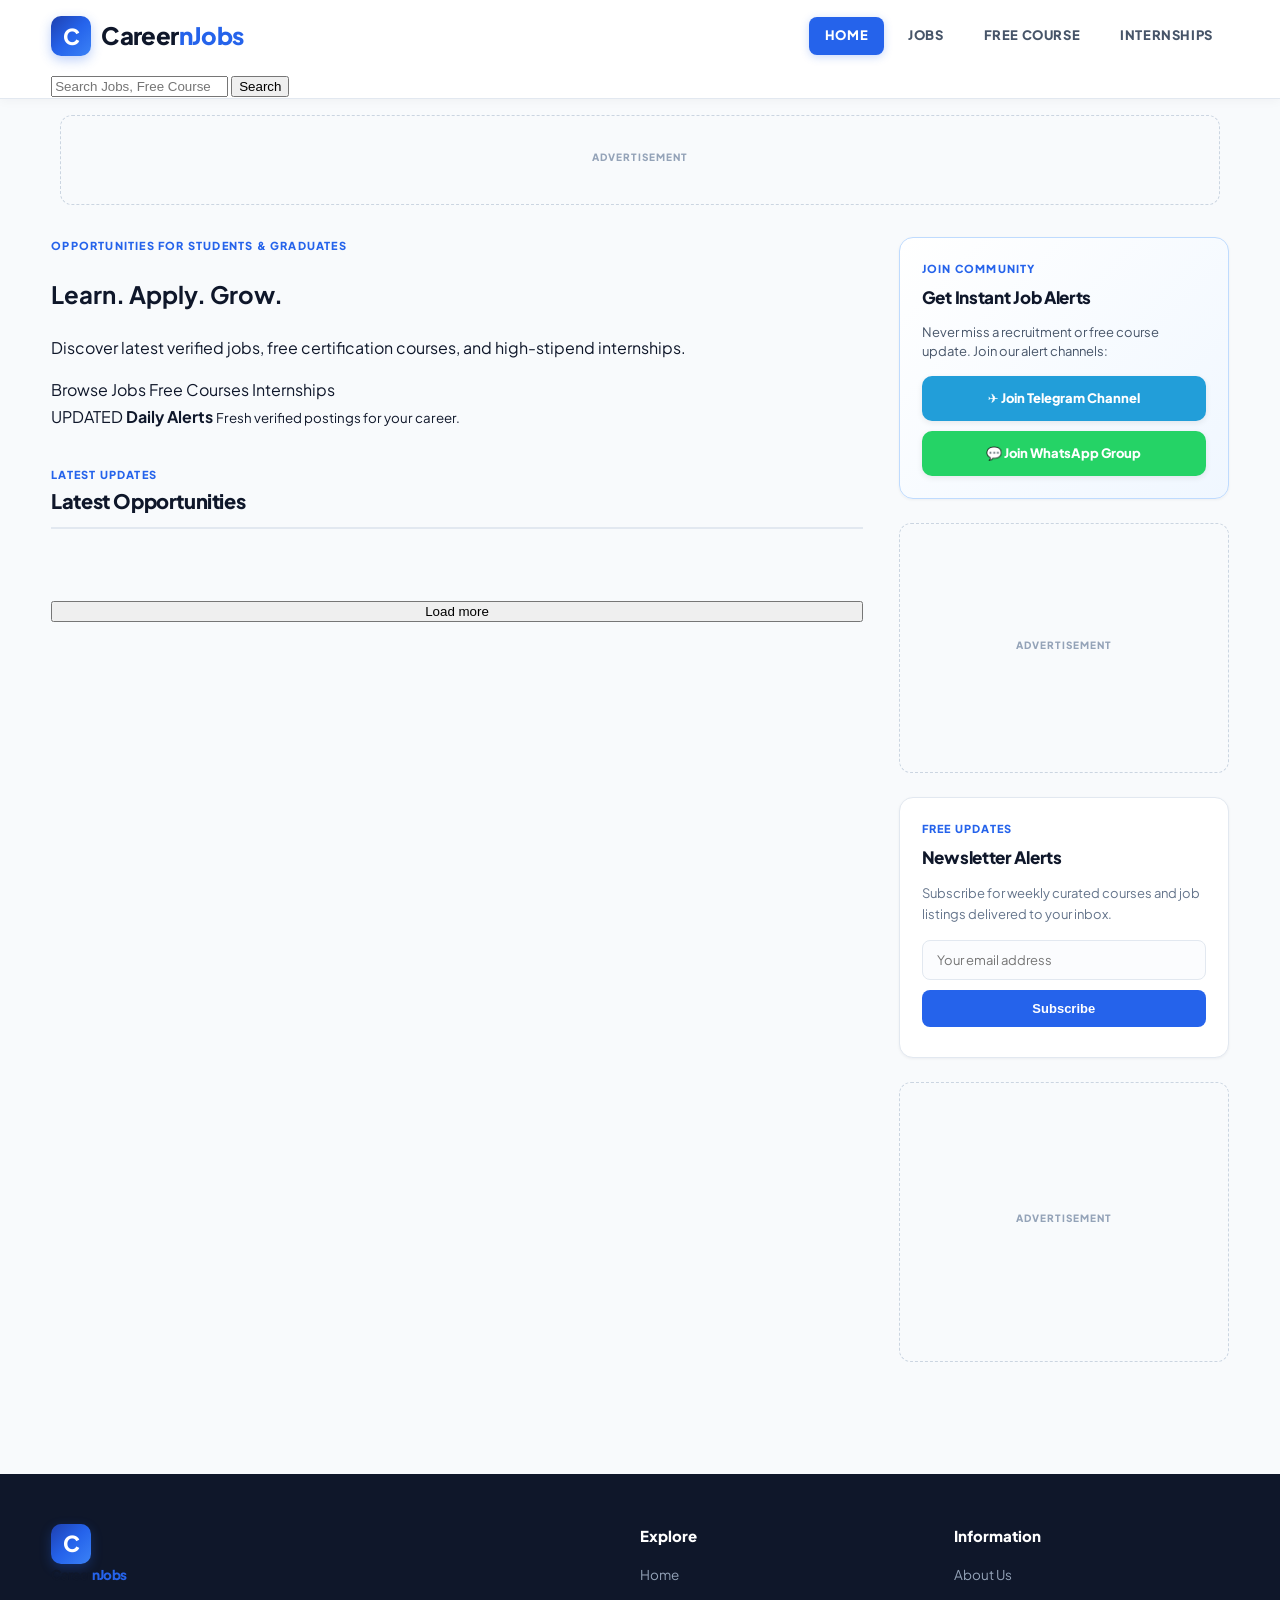
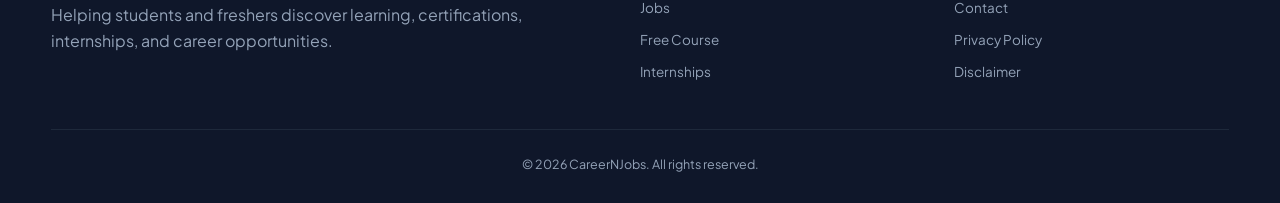
<file: index.html>
<!doctype html>
<html lang="en">
<head>
  <meta charset="utf-8">
  <meta name="viewport" content="width=device-width, initial-scale=1">
  <meta name="description" content="CareerNJobs — Free online courses, internships, and job openings for students and freshers.">
  <title>CareerNJobs — Courses, Internships & Jobs</title>
  <link rel="stylesheet" href="style.css?v=10">
  <script async src="https://pagead2.googlesyndication.com/pagead/js/adsbygoogle.js?client=ca-pub-5025710421115269"
     crossorigin="anonymous"></script>
</head>
<body>
  <header class="site-header">
    <div class="topbar">
      <div class="container header-inner">
        <a class="brand" href="index.html" aria-label="CareerNJobs home">
          <span class="brand-mark">C</span>
          <span>Career<span>nJobs</span></span>
        </a>
        <button class="menu-toggle" aria-label="Toggle menu" aria-expanded="false">☰</button>
        <nav class="nav" aria-label="Main navigation">
          <a href="index.html#home" class="nav-link active">HOME</a>
          <a href="index.html#jobs" class="nav-link">JOBS</a>
          <a href="index.html#courses" class="nav-link">FREE COURSE</a>
          <a href="index.html#internships" class="nav-link">INTERNSHIPS</a>
        </nav>
      </div>
    </div>
    <div class="search-row">
      <div class="container">
        <form id="searchForm" class="search">
          <input id="searchInput" type="search" placeholder="Search Jobs, Free Courses, Internships..." aria-label="Search">
          <button type="submit">Search</button>
        </form>
      </div>
    </div>
  </header>

  <!-- Top Header Leaderboard Ad -->
  <div class="ad-leaderboard-wrap">
    <div class="ad-slot ad-slot-leaderboard">
      <span class="ad-label">ADVERTISEMENT</span>
      <ins class="adsbygoogle"
           style="display:block"
           data-ad-client="ca-pub-5025710421115269"
           data-ad-slot=""
           data-ad-format="auto"
           data-full-width-responsive="true"></ins>
      <script>
           (adsbygoogle = window.adsbygoogle || []).push({});
      </script>
    </div>
  </div>

  <main id="home" class="container layout">
    <section class="content">
      <div class="hero">
        <div>
          <span class="eyebrow">OPPORTUNITIES FOR STUDENTS & GRADUATES</span>
          <h1>Learn. Apply. <strong>Grow.</strong></h1>
          <p>Discover latest verified jobs, free certification courses, and high-stipend internships.</p>
          <div class="hero-actions">
            <a class="btn primary" href="#jobs">Browse Jobs</a>
            <a class="btn ghost" href="#courses">Free Courses</a>
            <a class="btn ghost" href="#internships">Internships</a>
          </div>
        </div>
        <div class="hero-card">
          <span>UPDATED</span>
          <b>Daily Alerts</b>
          <small>Fresh verified postings for your career.</small>
        </div>
      </div>

      <div class="section-head">
        <div>
          <span class="eyebrow" id="feed-eyebrow">LATEST UPDATES</span>
          <h2 id="feed-title">Latest Opportunities</h2>
        </div>
        <span id="resultCount" class="result-count"></span>
      </div>

      <div id="posts" class="posts"></div>
      <button id="loadMore" class="load-more">Load more</button>
      <div id="empty" class="empty" hidden>No matching opportunities found.</div>
    </section>

    <aside class="sidebar">
      <!-- Social Join Community Alert (CourseJoiner style) -->
      <div class="side-card social-join-card">
        <span class="eyebrow">JOIN COMMUNITY</span>
        <h3>Get Instant Job Alerts</h3>
        <p>Never miss a recruitment or free course update. Join our alert channels:</p>
        <div class="social-btn-group">
          <a href="https://telegram.org" target="_blank" rel="noopener" class="btn-channel telegram-btn">
            ✈ Join Telegram Channel
          </a>
          <a href="https://whatsapp.com" target="_blank" rel="noopener" class="btn-channel whatsapp-btn">
            💬 Join WhatsApp Group
          </a>
        </div>
      </div>

      <!-- Sidebar Top Ad -->
      <div class="ad-slot ad-slot-sidebar">
        <span class="ad-label">ADVERTISEMENT</span>
        <ins class="adsbygoogle"
             style="display:block"
             data-ad-client="ca-pub-5025710421115269"
             data-ad-slot=""
             data-ad-format="rectangle, horizontal"
             data-full-width-responsive="true"></ins>
        <script>
             (adsbygoogle = window.adsbygoogle || []).push({});
        </script>
      </div>

      <div class="side-card newsletter">
        <span class="eyebrow">FREE UPDATES</span>
        <h3>Newsletter Alerts</h3>
        <p>Subscribe for weekly curated courses and job listings delivered to your inbox.</p>
        <form id="newsletterForm">
          <input type="email" id="email" placeholder="Your email address" required>
          <button class="btn primary" type="submit">Subscribe</button>
        </form>
        <small id="newsletterMsg"></small>
      </div>

      <!-- Sticky Sidebar Ad -->
      <div class="ad-slot ad-slot-sticky">
        <span class="ad-label">ADVERTISEMENT</span>
        <ins class="adsbygoogle"
             style="display:block"
             data-ad-client="ca-pub-5025710421115269"
             data-ad-slot=""
             data-ad-format="auto"
             data-full-width-responsive="true"></ins>
        <script>
             (adsbygoogle = window.adsbygoogle || []).push({});
        </script>
      </div>
    </aside>
  </main>

  <footer>
    <div class="container footer-grid">
      <div>
        <a class="brand footer-brand" href="index.html"><span class="brand-mark">C</span><span>Career<span>nJobs</span></span></a>
        <p>Helping students and freshers discover learning, certifications, internships, and career opportunities.</p>
      </div>
      <div>
        <h4>Explore</h4>
        <a href="index.html#home">Home</a>
        <a href="index.html#jobs">Jobs</a>
        <a href="index.html#courses">Free Course</a>
        <a href="index.html#internships">Internships</a>
      </div>
      <div>
        <h4>Information</h4>
        <a href="#">About Us</a>
        <a href="#">Contact</a>
        <a href="#">Privacy Policy</a>
        <a href="#">Disclaimer</a>
      </div>
    </div>
    <div class="copyright">© <span id="year"></span> CareerNJobs. All rights reserved.</div>
  </footer>

  <script src="data.js?v=10"></script>
  <script src="script.js?v=10"></script>
</body>
</html>
</file>
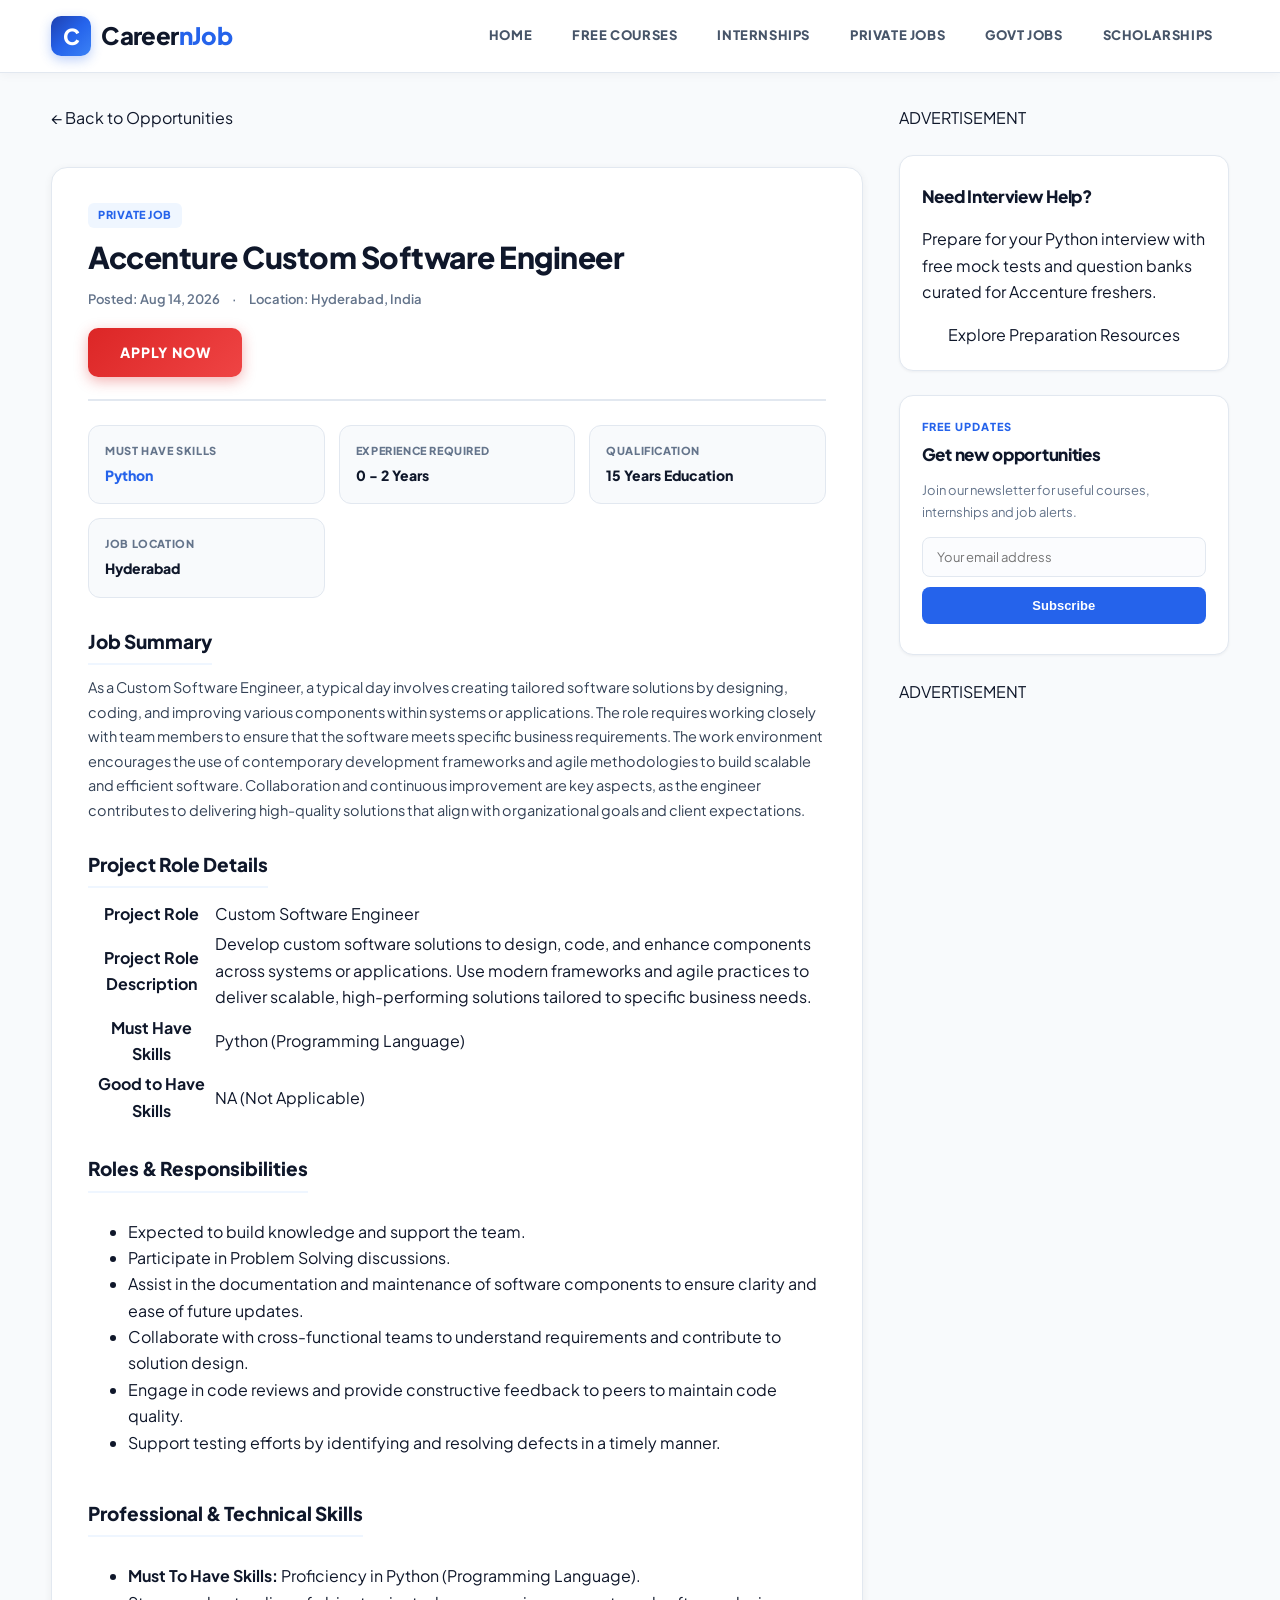
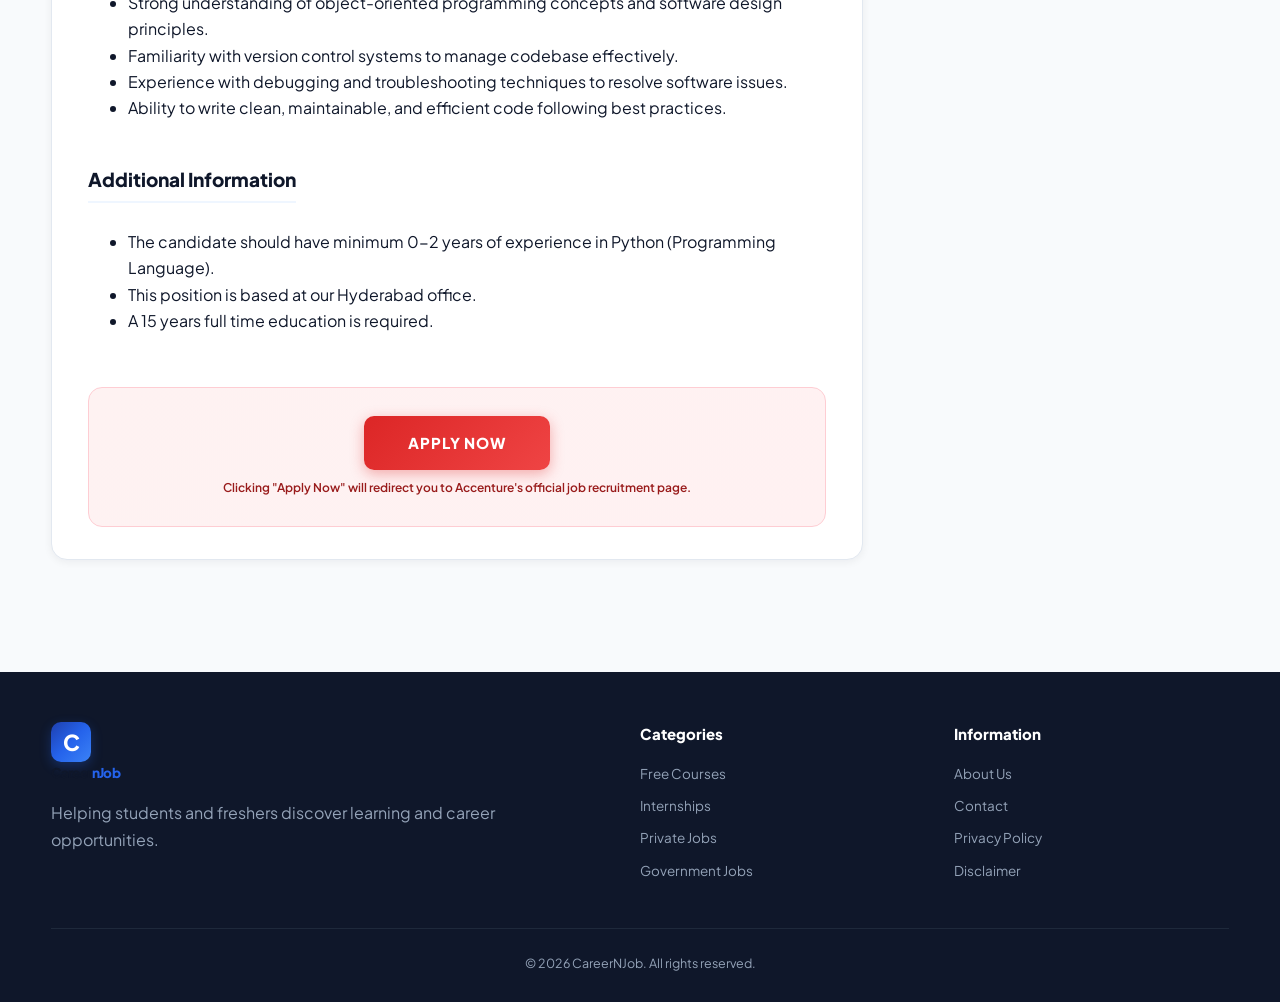
<file: accenture-custom-software-engineer.html>
<!doctype html>
<html lang="en">
<head>
  <meta charset="utf-8">
  <meta name="viewport" content="width=device-width, initial-scale=1">
  <meta name="description" content="Accenture Custom Software Engineer Job details, eligibility, skills, and application link for Python developers in Hyderabad (0-2 years experience).">
  <title>Accenture Custom Software Engineer Hiring 2026 — CareerNJob</title>
  <link rel="stylesheet" href="style.css">
</head>
<body>
  <header class="site-header">
    <div class="topbar">
      <div class="container header-inner">
        <a class="brand" href="index.html" aria-label="CareerNJob home">
          <span class="brand-mark">C</span>
          <span>Career<span>nJob</span></span>
        </a>
        <button class="menu-toggle" aria-label="Toggle menu" aria-expanded="false">☰</button>
        <nav class="nav" aria-label="Main navigation">
          <a href="index.html#home">Home</a>
          <a href="index.html#courses">Free Courses</a>
          <a href="index.html#internships">Internships</a>
          <a href="index.html#jobs">Private Jobs</a>
          <a href="index.html#govt">Govt Jobs</a>
          <a href="index.html#scholarships">Scholarships</a>
        </nav>
      </div>
    </div>
  </header>

  <main class="container layout">
    <section class="content">
      <a href="index.html" class="back-link">← Back to Opportunities</a>
      
      <article class="job-detail">
        <header class="job-header">
          <span class="tag">Private Job</span>
          <h1 class="job-title">Accenture Custom Software Engineer</h1>
          <div class="job-meta-row">
            <span>Posted: Aug 14, 2026</span>
            <span>·</span>
            <span>Location: Hyderabad, India</span>
          </div>

          <div class="apply-container header-apply">
            <a href="https://www.accenture.com/in-en/careers/jobdetails?id=ATCI-5704900-S2062039_en&title=Custom+Software+Engineer" target="_blank" rel="noopener" class="btn-apply-now">
              APPLY NOW
            </a>
          </div>
        </header>

        <section class="job-meta-grid">
          <div class="meta-card">
            <span class="meta-label">Must Have Skills</span>
            <span class="meta-value accent-text">Python</span>
          </div>
          <div class="meta-card">
            <span class="meta-label">Experience Required</span>
            <span class="meta-value">0 - 2 Years</span>
          </div>
          <div class="meta-card">
            <span class="meta-label">Qualification</span>
            <span class="meta-value">15 Years Education</span>
          </div>
          <div class="meta-card">
            <span class="meta-label">Job Location</span>
            <span class="meta-value">Hyderabad</span>
          </div>
        </section>

        <div class="job-body">
          <section class="job-section">
            <h2>Job Summary</h2>
            <p>As a Custom Software Engineer, a typical day involves creating tailored software solutions by designing, coding, and improving various components within systems or applications. The role requires working closely with team members to ensure that the software meets specific business requirements. The work environment encourages the use of contemporary development frameworks and agile methodologies to build scalable and efficient software. Collaboration and continuous improvement are key aspects, as the engineer contributes to delivering high-quality solutions that align with organizational goals and client expectations.</p>
          </section>

          <section class="job-section">
            <h2>Project Role Details</h2>
            <table class="job-table">
              <tr>
                <th>Project Role</th>
                <td>Custom Software Engineer</td>
              </tr>
              <tr>
                <th>Project Role Description</th>
                <td>Develop custom software solutions to design, code, and enhance components across systems or applications. Use modern frameworks and agile practices to deliver scalable, high-performing solutions tailored to specific business needs.</td>
              </tr>
              <tr>
                <th>Must Have Skills</th>
                <td>Python (Programming Language)</td>
              </tr>
              <tr>
                <th>Good to Have Skills</th>
                <td>NA (Not Applicable)</td>
              </tr>
            </table>
          </section>

          <section class="job-section">
            <h2>Roles & Responsibilities</h2>
            <ul class="bullet-list">
              <li>Expected to build knowledge and support the team.</li>
              <li>Participate in Problem Solving discussions.</li>
              <li>Assist in the documentation and maintenance of software components to ensure clarity and ease of future updates.</li>
              <li>Collaborate with cross-functional teams to understand requirements and contribute to solution design.</li>
              <li>Engage in code reviews and provide constructive feedback to peers to maintain code quality.</li>
              <li>Support testing efforts by identifying and resolving defects in a timely manner.</li>
            </ul>
          </section>

          <section class="job-section">
            <h2>Professional & Technical Skills</h2>
            <ul class="bullet-list">
              <li><strong>Must To Have Skills:</strong> Proficiency in Python (Programming Language).</li>
              <li>Strong understanding of object-oriented programming concepts and software design principles.</li>
              <li>Familiarity with version control systems to manage codebase effectively.</li>
              <li>Experience with debugging and troubleshooting techniques to resolve software issues.</li>
              <li>Ability to write clean, maintainable, and efficient code following best practices.</li>
            </ul>
          </section>

          <section class="job-section">
            <h2>Additional Information</h2>
            <ul class="bullet-list">
              <li>The candidate should have minimum 0-2 years of experience in Python (Programming Language).</li>
              <li>This position is based at our Hyderabad office.</li>
              <li>A 15 years full time education is required.</li>
            </ul>
          </section>

          <div class="apply-container footer-apply">
            <a href="https://www.accenture.com/in-en/careers/jobdetails?id=ATCI-5704900-S2062039_en&title=Custom+Software+Engineer" target="_blank" rel="noopener" class="btn-apply-now big-apply">
              APPLY NOW
            </a>
            <p class="apply-note">Clicking "Apply Now" will redirect you to Accenture's official job recruitment page.</p>
          </div>
        </div>
      </article>
    </section>

    <aside class="sidebar">
      <div class="ad-box">ADVERTISEMENT</div>
      
      <div class="side-card">
        <h3>Need Interview Help?</h3>
        <p>Prepare for your Python interview with free mock tests and question banks curated for Accenture freshers.</p>
        <a href="index.html#courses" class="btn ghost" style="display:block; text-align:center; margin-top:10px;">Explore Preparation Resources</a>
      </div>

      <div class="side-card newsletter">
        <span class="eyebrow">FREE UPDATES</span>
        <h3>Get new opportunities</h3>
        <p>Join our newsletter for useful courses, internships and job alerts.</p>
        <form id="newsletterForm">
          <input type="email" id="email" placeholder="Your email address" required>
          <button class="btn primary" type="submit">Subscribe</button>
        </form>
        <small id="newsletterMsg"></small>
      </div>

      <div class="ad-box tall">ADVERTISEMENT</div>
    </aside>
  </main>

  <footer>
    <div class="container footer-grid">
      <div>
        <a class="brand footer-brand" href="index.html"><span class="brand-mark">C</span><span>Career<span>nJob</span></span></a>
        <p>Helping students and freshers discover learning and career opportunities.</p>
      </div>
      <div>
        <h4>Categories</h4>
        <a href="index.html#courses">Free Courses</a>
        <a href="index.html#internships">Internships</a>
        <a href="index.html#jobs">Private Jobs</a>
        <a href="index.html#govt">Government Jobs</a>
      </div>
      <div>
        <h4>Information</h4>
        <a href="#">About Us</a>
        <a href="#">Contact</a>
        <a href="#">Privacy Policy</a>
        <a href="#">Disclaimer</a>
      </div>
    </div>
    <div class="copyright">© <span id="year"></span> CareerNJob. All rights reserved.</div>
  </footer>

  <script src="script.js"></script>
</body>
</html>
</file>
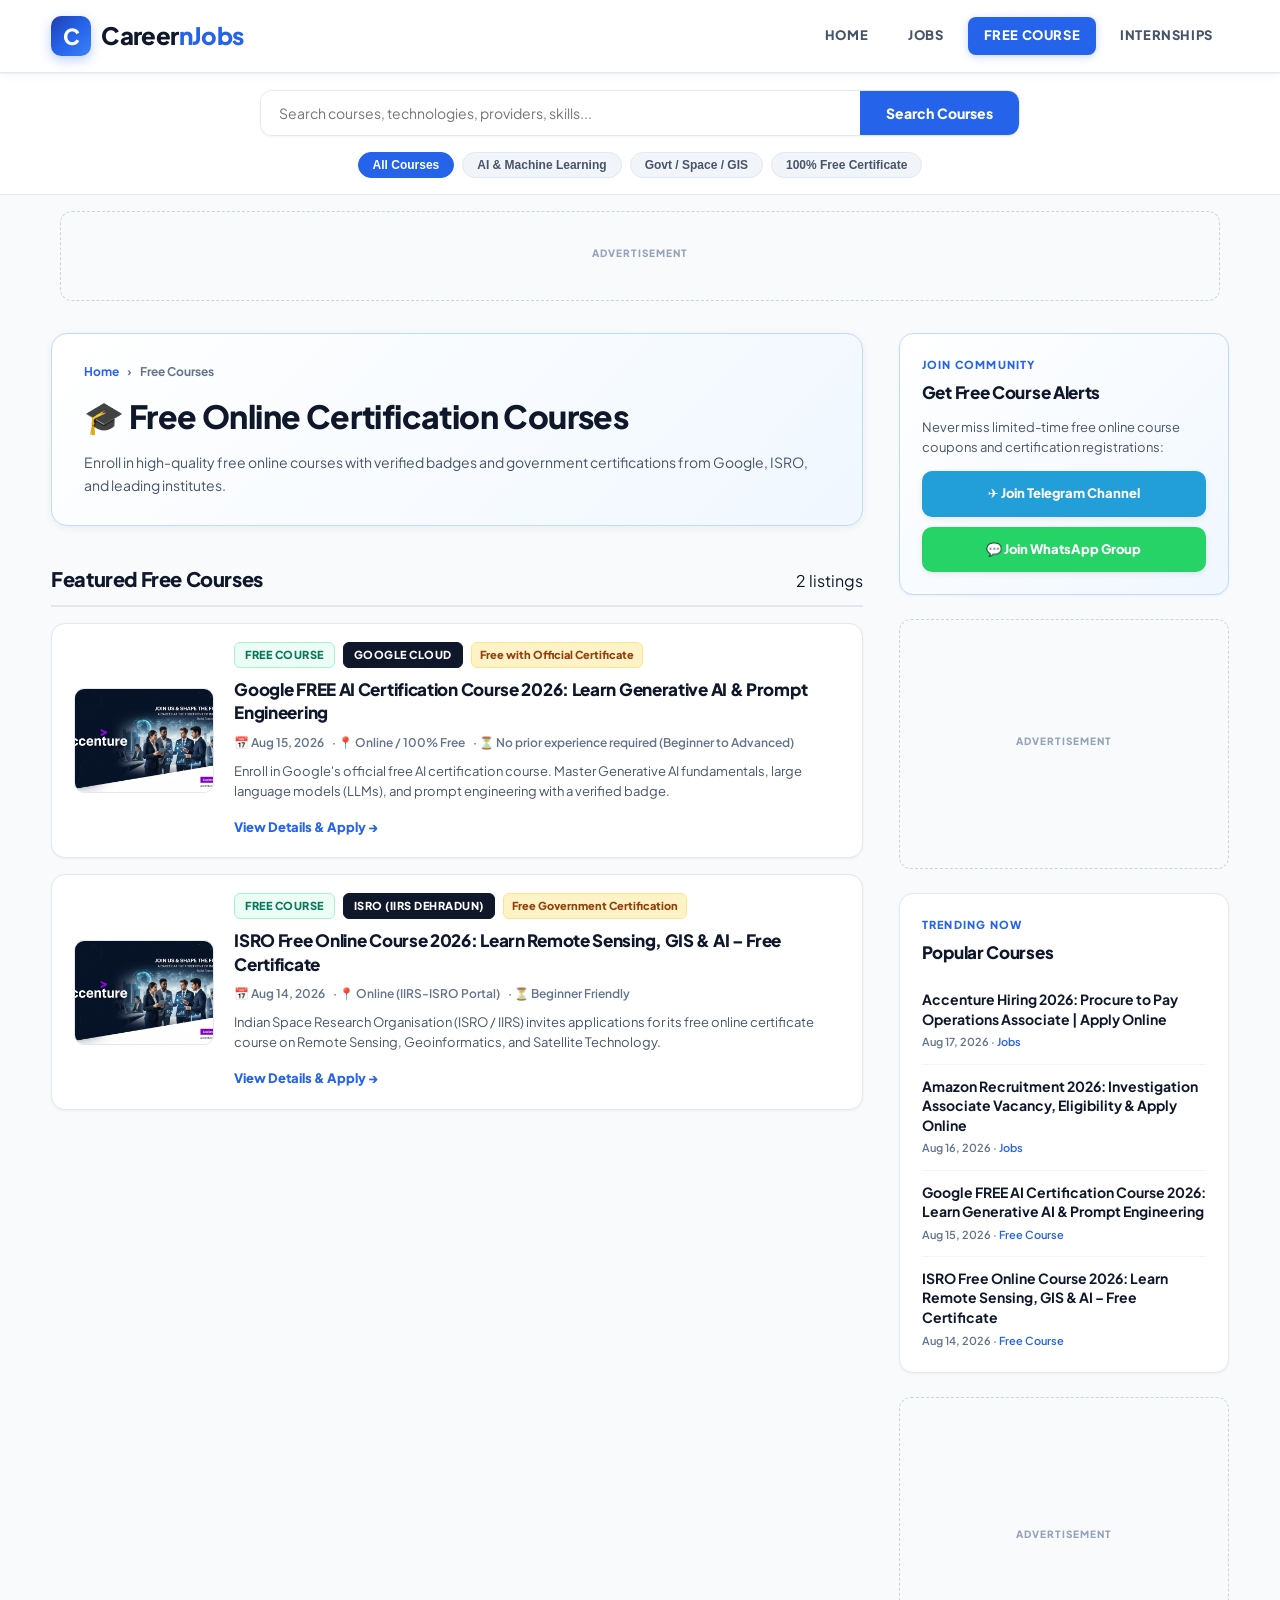
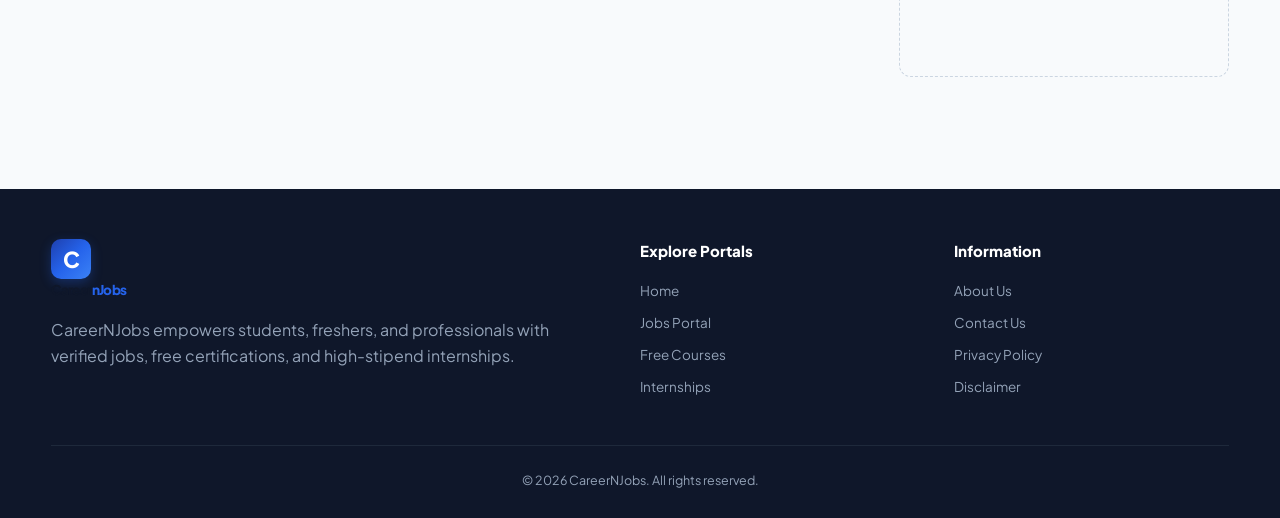
<file: courses.html>
<!doctype html>
<html lang="en">
<head>
  <meta charset="utf-8">
  <meta name="viewport" content="width=device-width, initial-scale=1">
  <meta name="description" content="Free Online Certification Courses from Google, ISRO, and Top Tech Companies for Students and Working Professionals.">
  <title>Free Certification Courses 2026 — CareerNJobs</title>
  <link rel="stylesheet" href="style.css?v=11">
  <script async src="https://pagead2.googlesyndication.com/pagead/js/adsbygoogle.js?client=ca-pub-5025710421115269"
     crossorigin="anonymous"></script>
</head>
<body>
  <!-- Top Navigation Header -->
  <header class="site-header">
    <div class="topbar">
      <div class="container header-inner">
        <a class="brand" href="index.html" aria-label="CareerNJobs Home">
          <span class="brand-mark">C</span>
          <span>Career<span>nJobs</span></span>
        </a>
        <button class="menu-toggle" aria-label="Toggle navigation menu" aria-expanded="false">☰</button>
        <nav class="nav" aria-label="Main navigation">
          <a href="index.html" class="nav-link">HOME</a>
          <a href="jobs.html" class="nav-link">JOBS</a>
          <a href="courses.html" class="nav-link active">FREE COURSE</a>
          <a href="internships.html" class="nav-link">INTERNSHIPS</a>
        </nav>
      </div>
    </div>
  </header>

  <!-- Search & Category Filters Bar -->
  <div class="search-section-wrap">
    <div class="container search-inner">
      <form id="searchForm" class="search-form">
        <input id="searchInput" type="search" placeholder="Search courses, technologies, providers, skills..." aria-label="Search Courses">
        <button type="submit">Search Courses</button>
      </form>
      <div class="filter-chips">
        <button class="filter-chip active" data-filter="all">All Courses</button>
        <button class="filter-chip" data-filter="ai">AI & Machine Learning</button>
        <button class="filter-chip" data-filter="isro">Govt / Space / GIS</button>
        <button class="filter-chip" data-filter="free">100% Free Certificate</button>
      </div>
    </div>
  </div>

  <!-- Top Leaderboard Ad Banner -->
  <div class="ad-leaderboard-wrap">
    <div class="ad-slot ad-slot-leaderboard">
      <span class="ad-label">ADVERTISEMENT</span>
      <ins class="adsbygoogle"
           style="display:block"
           data-ad-client="ca-pub-5025710421115269"
           data-ad-slot=""
           data-ad-format="auto"
           data-full-width-responsive="true"></ins>
      <script>
           (adsbygoogle = window.adsbygoogle || []).push({});
      </script>
    </div>
  </div>

  <!-- Main Content Layout -->
  <main class="container layout">
    <div class="content">
      
      <!-- Page Header Banner -->
      <div class="page-header-banner">
        <div class="breadcrumbs">
          <a href="index.html">Home</a> <span>›</span> Free Courses
        </div>
        <h1>🎓 Free Online Certification Courses</h1>
        <p>Enroll in high-quality free online courses with verified badges and government certifications from Google, ISRO, and leading institutes.</p>
      </div>

      <!-- Courses Feed Section -->
      <section class="content-section">
        <div class="section-head">
          <h2 id="page-feed-title">Featured Free Courses</h2>
          <span id="page-result-count" class="result-count"></span>
        </div>
        <div id="page-items-grid" class="posts-grid"></div>
        <div id="page-empty" class="empty-state" hidden>No matching courses found.</div>
      </section>

    </div>

    <!-- Sidebar Area -->
    <aside class="sidebar">
      
      <!-- Social Join Alert -->
      <div class="side-card social-join-card">
        <span class="eyebrow">JOIN COMMUNITY</span>
        <h3>Get Free Course Alerts</h3>
        <p>Never miss limited-time free online course coupons and certification registrations:</p>
        <div class="social-btn-group">
          <a href="https://telegram.org" target="_blank" rel="noopener" class="btn-channel telegram-btn">
            ✈ Join Telegram Channel
          </a>
          <a href="https://whatsapp.com" target="_blank" rel="noopener" class="btn-channel whatsapp-btn">
            💬 Join WhatsApp Group
          </a>
        </div>
      </div>

      <!-- Sidebar Top Ad -->
      <div class="ad-slot ad-slot-sidebar">
        <span class="ad-label">ADVERTISEMENT</span>
        <ins class="adsbygoogle"
             style="display:block"
             data-ad-client="ca-pub-5025710421115269"
             data-ad-slot=""
             data-ad-format="rectangle, horizontal"
             data-full-width-responsive="true"></ins>
        <script>
             (adsbygoogle = window.adsbygoogle || []).push({});
        </script>
      </div>

      <!-- Trending Opportunities -->
      <div class="side-card">
        <span class="eyebrow">TRENDING NOW</span>
        <h3>Popular Courses</h3>
        <div id="sidebar-trending" class="trending-list"></div>
      </div>

      <!-- Sticky Sidebar Ad -->
      <div class="ad-slot ad-slot-sticky">
        <span class="ad-label">ADVERTISEMENT</span>
        <ins class="adsbygoogle"
             style="display:block"
             data-ad-client="ca-pub-5025710421115269"
             data-ad-slot=""
             data-ad-format="auto"
             data-full-width-responsive="true"></ins>
        <script>
             (adsbygoogle = window.adsbygoogle || []).push({});
        </script>
      </div>

    </aside>
  </main>

  <!-- Footer -->
  <footer>
    <div class="container footer-grid">
      <div>
        <a class="brand footer-brand" href="index.html">
          <span class="brand-mark">C</span>
          <span>Career<span>nJobs</span></span>
        </a>
        <p>CareerNJobs empowers students, freshers, and professionals with verified jobs, free certifications, and high-stipend internships.</p>
      </div>
      <div>
        <h4>Explore Portals</h4>
        <a href="index.html">Home</a>
        <a href="jobs.html">Jobs Portal</a>
        <a href="courses.html">Free Courses</a>
        <a href="internships.html">Internships</a>
      </div>
      <div>
        <h4>Information</h4>
        <a href="#">About Us</a>
        <a href="#">Contact Us</a>
        <a href="#">Privacy Policy</a>
        <a href="#">Disclaimer</a>
      </div>
    </div>
    <div class="copyright">© <span id="year"></span> CareerNJobs. All rights reserved.</div>
  </footer>

  <script src="data.js?v=11"></script>
  <script src="script.js?v=11"></script>
</body>
</html>
</file>
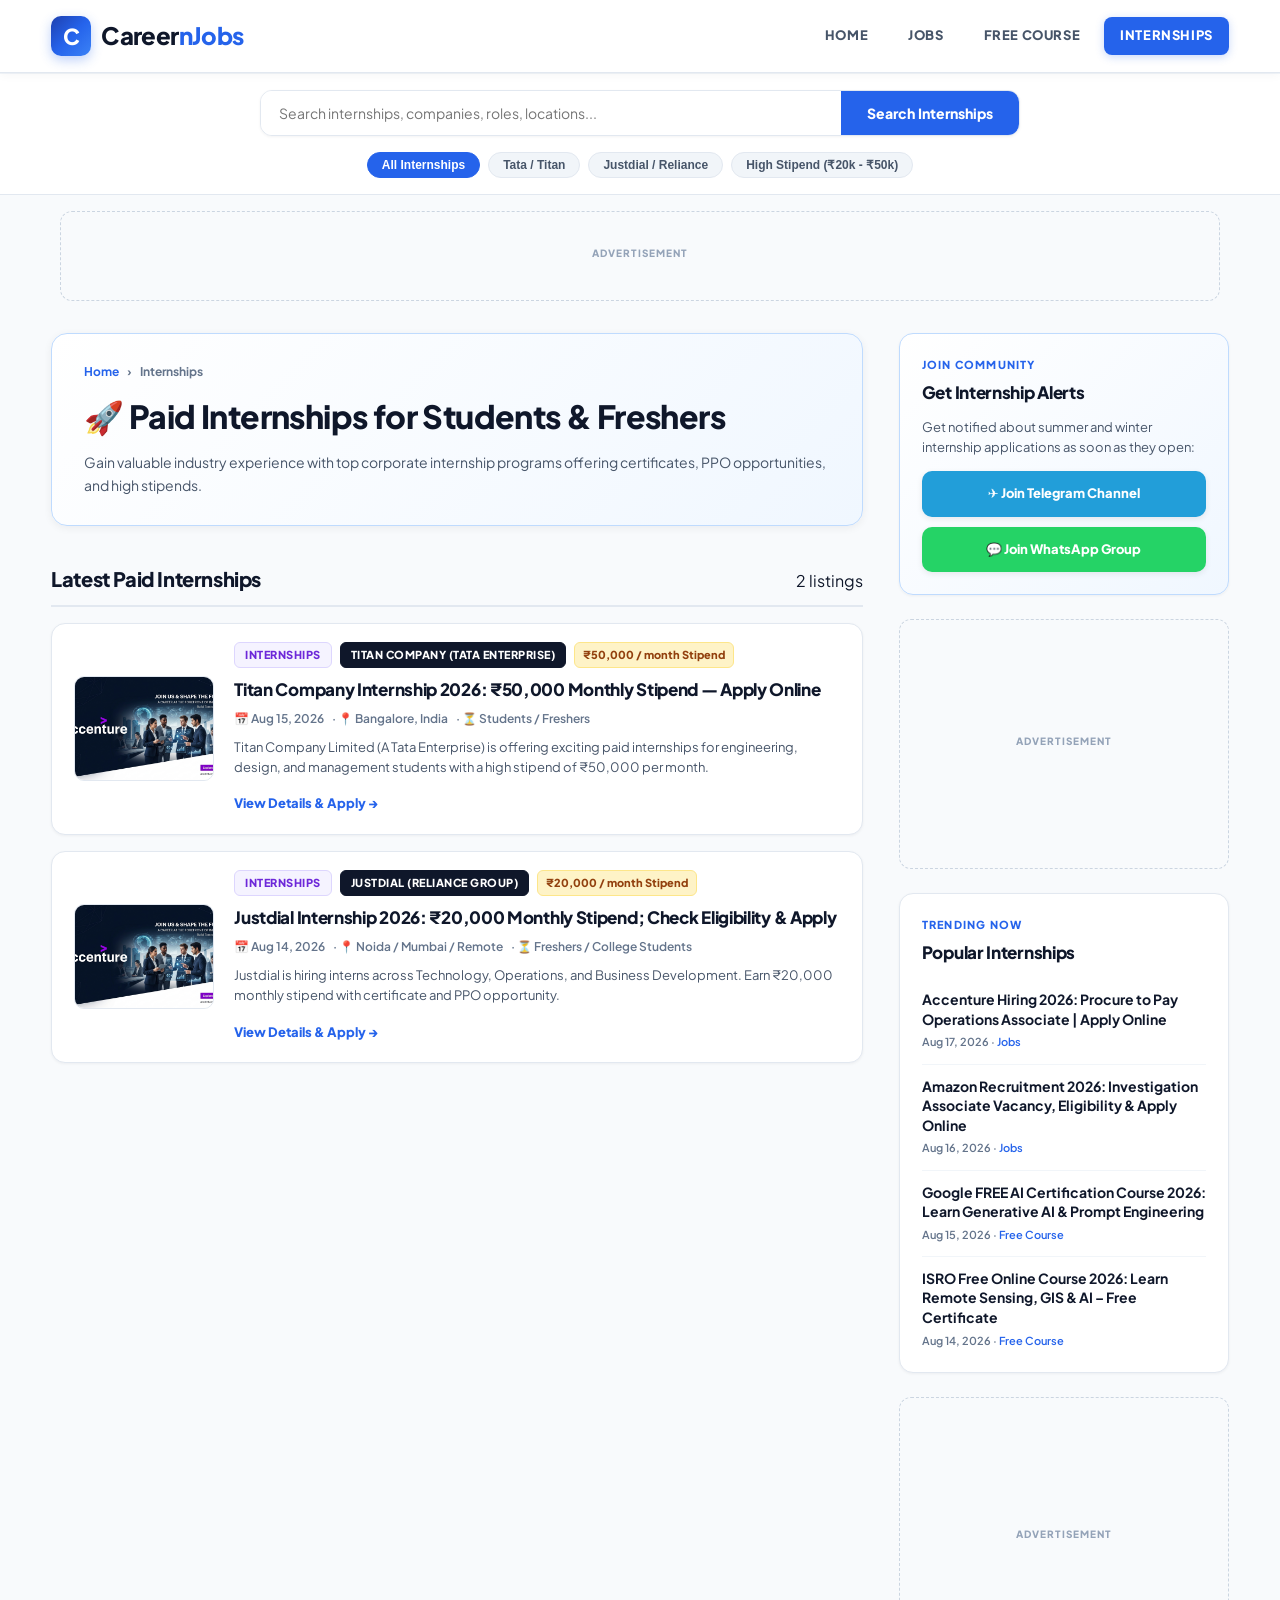
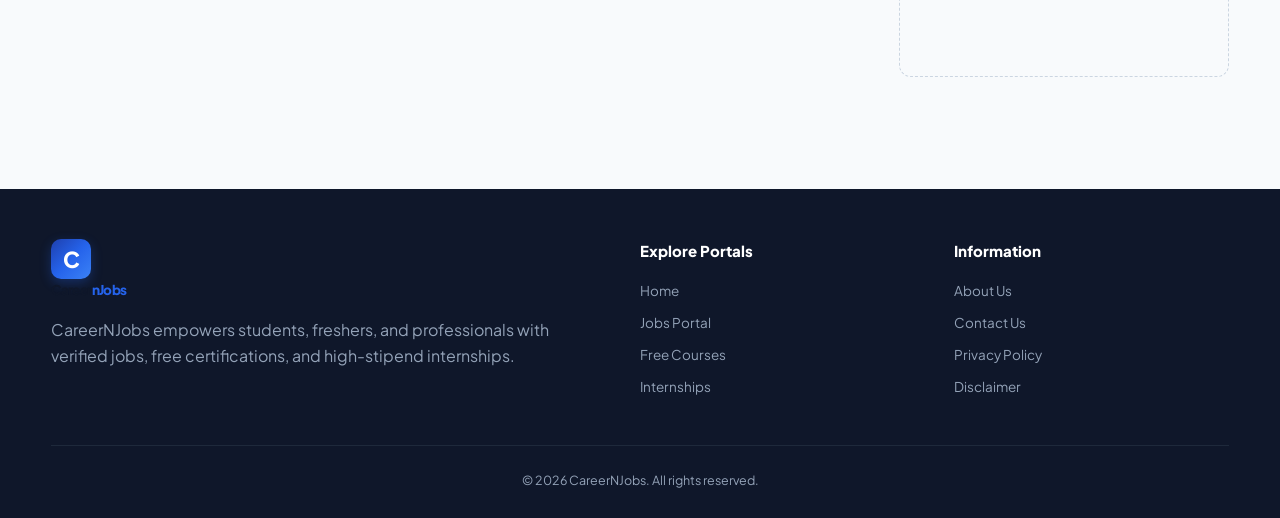
<file: internships.html>
<!doctype html>
<html lang="en">
<head>
  <meta charset="utf-8">
  <meta name="viewport" content="width=device-width, initial-scale=1">
  <meta name="description" content="Latest Paid & Remote Internships with high monthly stipends for college students and recent freshers.">
  <title>Paid Internships 2026 — CareerNJobs</title>
  <link rel="stylesheet" href="style.css?v=11">
  <script async src="https://pagead2.googlesyndication.com/pagead/js/adsbygoogle.js?client=ca-pub-5025710421115269"
     crossorigin="anonymous"></script>
</head>
<body>
  <!-- Top Navigation Header -->
  <header class="site-header">
    <div class="topbar">
      <div class="container header-inner">
        <a class="brand" href="index.html" aria-label="CareerNJobs Home">
          <span class="brand-mark">C</span>
          <span>Career<span>nJobs</span></span>
        </a>
        <button class="menu-toggle" aria-label="Toggle navigation menu" aria-expanded="false">☰</button>
        <nav class="nav" aria-label="Main navigation">
          <a href="index.html" class="nav-link">HOME</a>
          <a href="jobs.html" class="nav-link">JOBS</a>
          <a href="courses.html" class="nav-link">FREE COURSE</a>
          <a href="internships.html" class="nav-link active">INTERNSHIPS</a>
        </nav>
      </div>
    </div>
  </header>

  <!-- Search & Category Filters Bar -->
  <div class="search-section-wrap">
    <div class="container search-inner">
      <form id="searchForm" class="search-form">
        <input id="searchInput" type="search" placeholder="Search internships, companies, roles, locations..." aria-label="Search Internships">
        <button type="submit">Search Internships</button>
      </form>
      <div class="filter-chips">
        <button class="filter-chip active" data-filter="all">All Internships</button>
        <button class="filter-chip" data-filter="titan">Tata / Titan</button>
        <button class="filter-chip" data-filter="justdial">Justdial / Reliance</button>
        <button class="filter-chip" data-filter="high-stipend">High Stipend (₹20k - ₹50k)</button>
      </div>
    </div>
  </div>

  <!-- Top Leaderboard Ad Banner -->
  <div class="ad-leaderboard-wrap">
    <div class="ad-slot ad-slot-leaderboard">
      <span class="ad-label">ADVERTISEMENT</span>
      <ins class="adsbygoogle"
           style="display:block"
           data-ad-client="ca-pub-5025710421115269"
           data-ad-slot=""
           data-ad-format="auto"
           data-full-width-responsive="true"></ins>
      <script>
           (adsbygoogle = window.adsbygoogle || []).push({});
      </script>
    </div>
  </div>

  <!-- Main Content Layout -->
  <main class="container layout">
    <div class="content">
      
      <!-- Page Header Banner -->
      <div class="page-header-banner">
        <div class="breadcrumbs">
          <a href="index.html">Home</a> <span>›</span> Internships
        </div>
        <h1>🚀 Paid Internships for Students & Freshers</h1>
        <p>Gain valuable industry experience with top corporate internship programs offering certificates, PPO opportunities, and high stipends.</p>
      </div>

      <!-- Internships Feed Section -->
      <section class="content-section">
        <div class="section-head">
          <h2 id="page-feed-title">Latest Paid Internships</h2>
          <span id="page-result-count" class="result-count"></span>
        </div>
        <div id="page-items-grid" class="posts-grid"></div>
        <div id="page-empty" class="empty-state" hidden>No matching internship opportunities found.</div>
      </section>

    </div>

    <!-- Sidebar Area -->
    <aside class="sidebar">
      
      <!-- Social Join Alert -->
      <div class="side-card social-join-card">
        <span class="eyebrow">JOIN COMMUNITY</span>
        <h3>Get Internship Alerts</h3>
        <p>Get notified about summer and winter internship applications as soon as they open:</p>
        <div class="social-btn-group">
          <a href="https://telegram.org" target="_blank" rel="noopener" class="btn-channel telegram-btn">
            ✈ Join Telegram Channel
          </a>
          <a href="https://whatsapp.com" target="_blank" rel="noopener" class="btn-channel whatsapp-btn">
            💬 Join WhatsApp Group
          </a>
        </div>
      </div>

      <!-- Sidebar Top Ad -->
      <div class="ad-slot ad-slot-sidebar">
        <span class="ad-label">ADVERTISEMENT</span>
        <ins class="adsbygoogle"
             style="display:block"
             data-ad-client="ca-pub-5025710421115269"
             data-ad-slot=""
             data-ad-format="rectangle, horizontal"
             data-full-width-responsive="true"></ins>
        <script>
             (adsbygoogle = window.adsbygoogle || []).push({});
        </script>
      </div>

      <!-- Trending Opportunities -->
      <div class="side-card">
        <span class="eyebrow">TRENDING NOW</span>
        <h3>Popular Internships</h3>
        <div id="sidebar-trending" class="trending-list"></div>
      </div>

      <!-- Sticky Sidebar Ad -->
      <div class="ad-slot ad-slot-sticky">
        <span class="ad-label">ADVERTISEMENT</span>
        <ins class="adsbygoogle"
             style="display:block"
             data-ad-client="ca-pub-5025710421115269"
             data-ad-slot=""
             data-ad-format="auto"
             data-full-width-responsive="true"></ins>
        <script>
             (adsbygoogle = window.adsbygoogle || []).push({});
        </script>
      </div>

    </aside>
  </main>

  <!-- Footer -->
  <footer>
    <div class="container footer-grid">
      <div>
        <a class="brand footer-brand" href="index.html">
          <span class="brand-mark">C</span>
          <span>Career<span>nJobs</span></span>
        </a>
        <p>CareerNJobs empowers students, freshers, and professionals with verified jobs, free certifications, and high-stipend internships.</p>
      </div>
      <div>
        <h4>Explore Portals</h4>
        <a href="index.html">Home</a>
        <a href="jobs.html">Jobs Portal</a>
        <a href="courses.html">Free Courses</a>
        <a href="internships.html">Internships</a>
      </div>
      <div>
        <h4>Information</h4>
        <a href="#">About Us</a>
        <a href="#">Contact Us</a>
        <a href="#">Privacy Policy</a>
        <a href="#">Disclaimer</a>
      </div>
    </div>
    <div class="copyright">© <span id="year"></span> CareerNJobs. All rights reserved.</div>
  </footer>

  <script src="data.js?v=11"></script>
  <script src="script.js?v=11"></script>
</body>
</html>
</file>
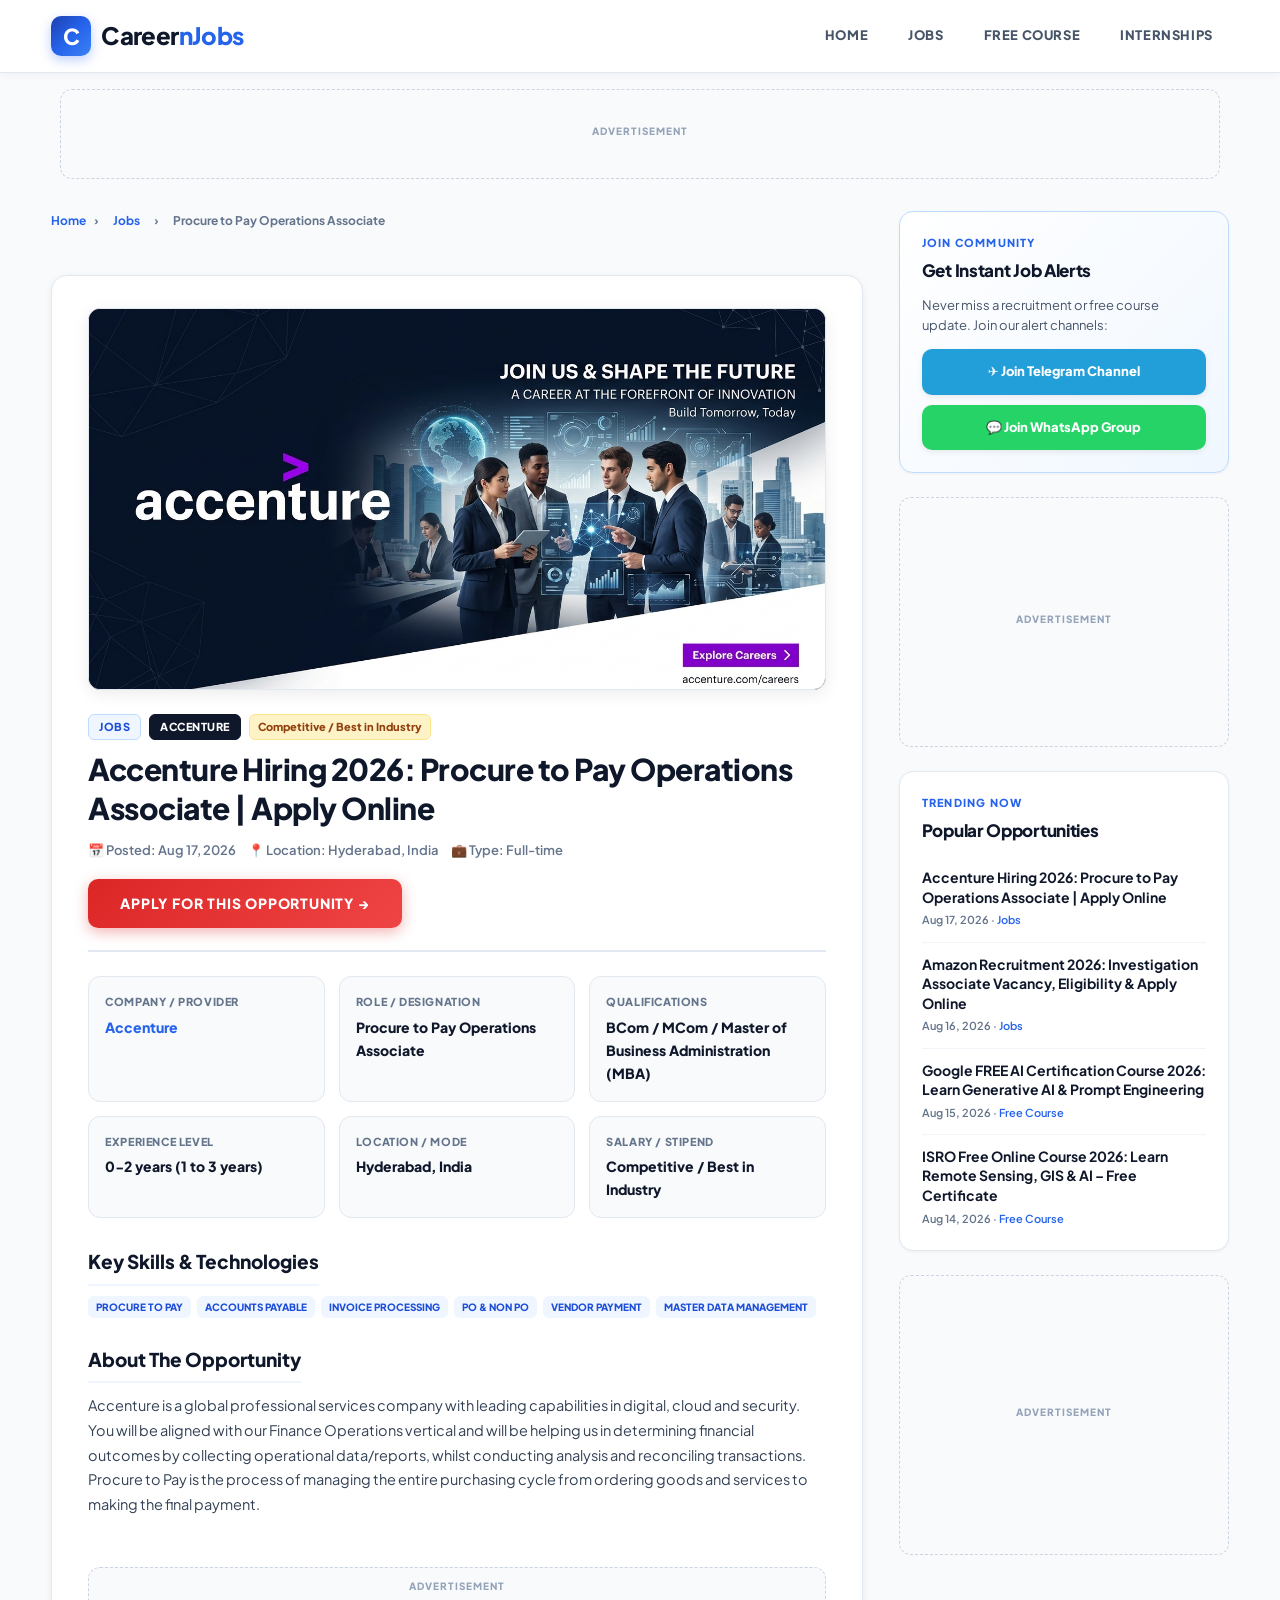
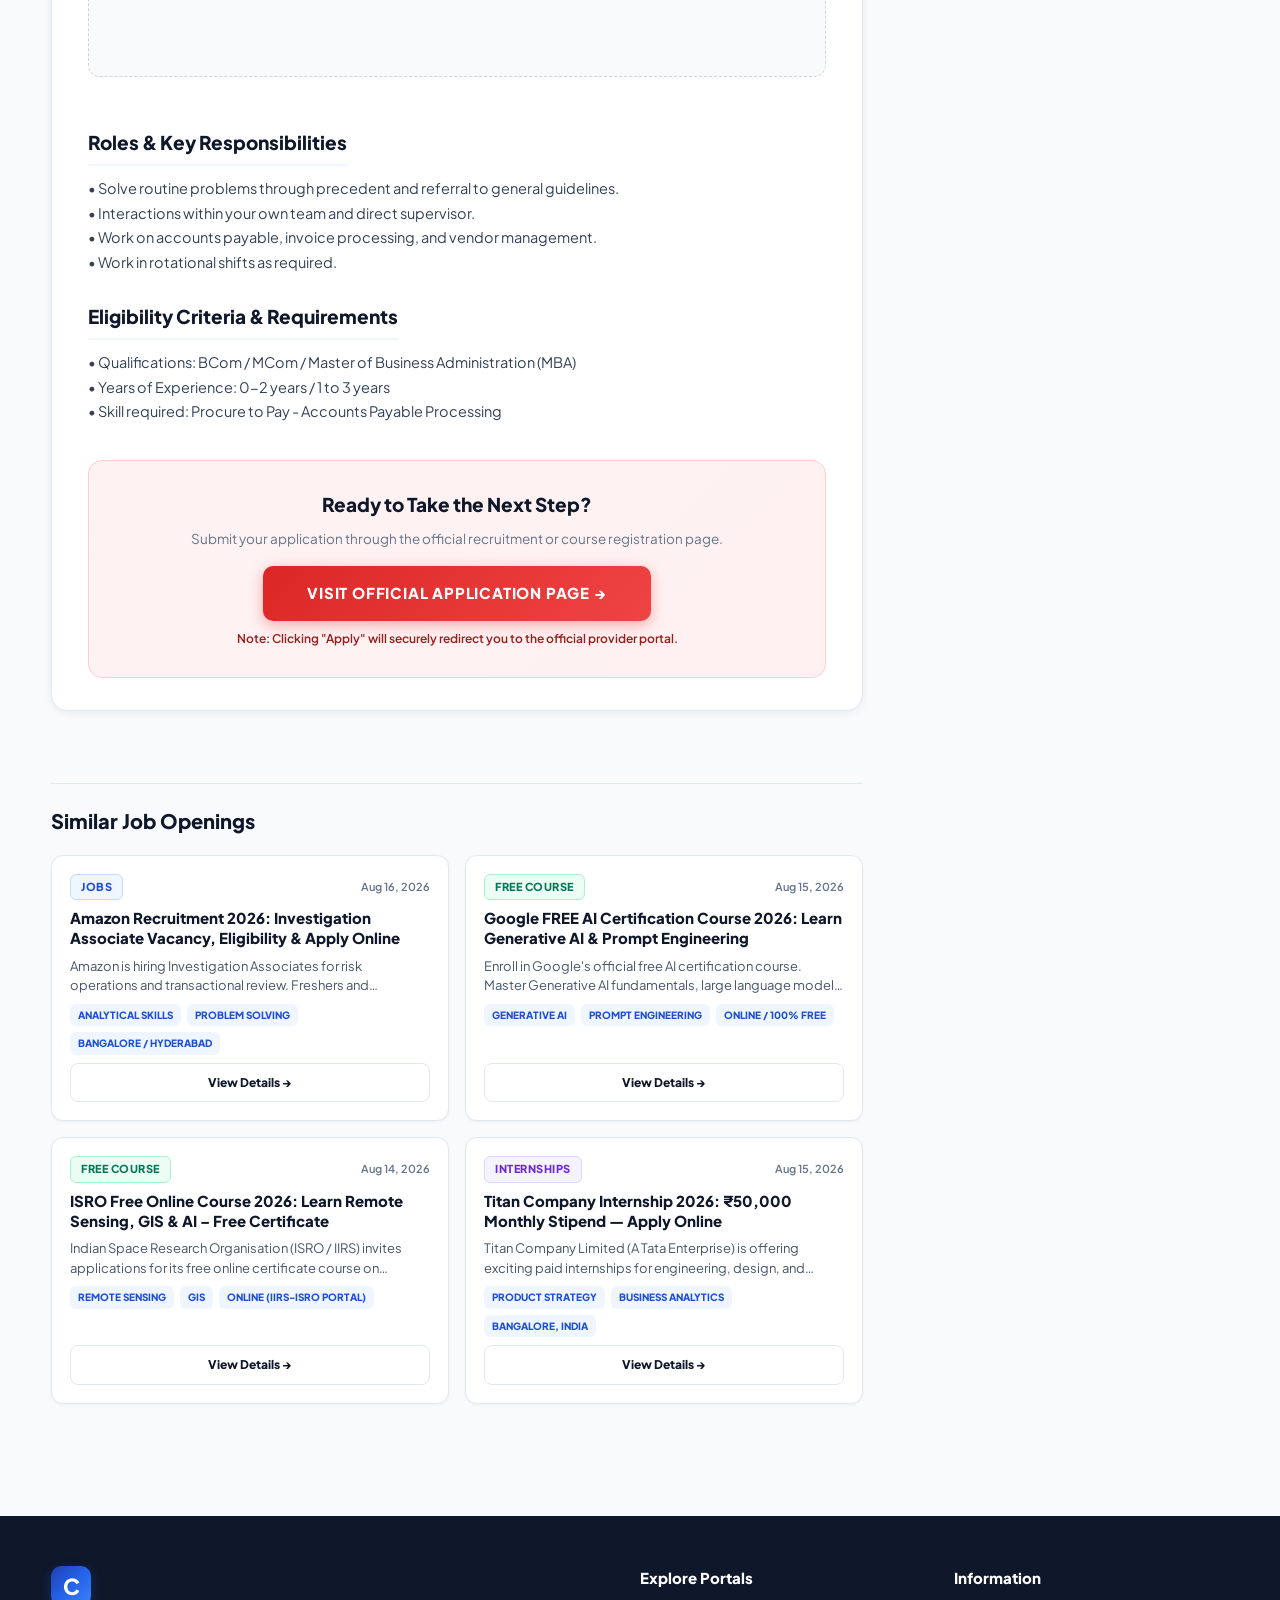
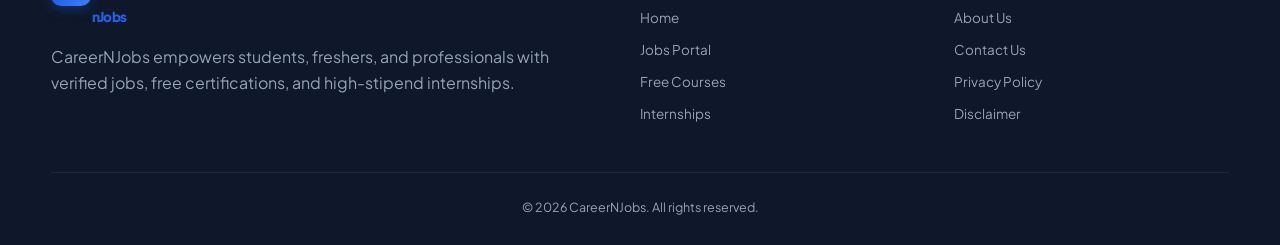
<file: job-details.html>
<!doctype html>
<html lang="en">
<head>
  <meta charset="utf-8">
  <meta name="viewport" content="width=device-width, initial-scale=1">
  <meta name="description" content="Detailed opportunity information, eligibility requirements, responsibilities, skills, stipend, and official application link.">
  <title id="page-title">Opportunity Details — CareerNJobs</title>
  <link rel="stylesheet" href="style.css?v=11">
  <script async src="https://pagead2.googlesyndication.com/pagead/js/adsbygoogle.js?client=ca-pub-5025710421115269"
     crossorigin="anonymous"></script>
</head>
<body>
  <!-- Top Navigation Header -->
  <header class="site-header">
    <div class="topbar">
      <div class="container header-inner">
        <a class="brand" href="index.html" aria-label="CareerNJobs Home">
          <span class="brand-mark">C</span>
          <span>Career<span>nJobs</span></span>
        </a>
        <button class="menu-toggle" aria-label="Toggle navigation menu" aria-expanded="false">☰</button>
        <nav class="nav" aria-label="Main navigation">
          <a href="index.html" class="nav-link">HOME</a>
          <a href="jobs.html" class="nav-link">JOBS</a>
          <a href="courses.html" class="nav-link">FREE COURSE</a>
          <a href="internships.html" class="nav-link">INTERNSHIPS</a>
        </nav>
      </div>
    </div>
  </header>

  <!-- Top Leaderboard Ad Banner -->
  <div class="ad-leaderboard-wrap">
    <div class="ad-slot ad-slot-leaderboard">
      <span class="ad-label">ADVERTISEMENT</span>
      <ins class="adsbygoogle"
           style="display:block"
           data-ad-client="ca-pub-5025710421115269"
           data-ad-slot=""
           data-ad-format="auto"
           data-full-width-responsive="true"></ins>
      <script>
           (adsbygoogle = window.adsbygoogle || []).push({});
      </script>
    </div>
  </div>

  <!-- Main Details Page Content -->
  <main class="container layout">
    <section class="content">
      
      <!-- Breadcrumbs -->
      <div class="breadcrumbs">
        <a href="index.html">Home</a> <span>›</span>
        <a id="breadcrumb-cat-link" href="jobs.html"><span id="breadcrumb-cat">Jobs</span></a> <span>›</span>
        <span id="breadcrumb-title">Details</span>
      </div>

      <article class="job-detail">
        
        <!-- Featured Image Banner -->
        <div id="job-banner-wrap" class="job-banner-wrap" style="display: none;">
          <img id="job-image" class="job-banner-img" src="" alt="Recruitment Banner">
        </div>

        <header class="job-header">
          <div class="post-card-tags">
            <span id="job-cat" class="tag tag-job">Jobs</span>
            <span id="job-company-tag" class="tag company-tag">Company</span>
            <span id="job-salary-tag" class="meta-badge">Full-time</span>
          </div>
          <h1 id="job-title" class="job-title">Opportunity Title</h1>
          
          <div class="job-meta-row">
            <span id="job-date">📅 Posted: Recently</span>
            <span id="job-location">📍 Location: India</span>
            <span id="job-type-badge">💼 Type: Full Time</span>
          </div>
          
          <div>
            <a id="apply-btn-top" href="#" target="_blank" rel="noopener noreferrer" class="btn-apply-now">
              Apply For This Opportunity →
            </a>
          </div>
        </header>

        <!-- Key Information Meta Grid -->
        <div class="job-meta-grid">
          <div class="meta-card">
            <span class="meta-label">Company / Provider</span>
            <span id="job-company" class="meta-value accent-text">Company Name</span>
          </div>
          <div class="meta-card">
            <span class="meta-label">Role / Designation</span>
            <span id="job-role" class="meta-value">Role Title</span>
          </div>
          <div class="meta-card">
            <span class="meta-label">Qualifications</span>
            <span id="job-education" class="meta-value">Graduate / Degree</span>
          </div>
          <div class="meta-card">
            <span class="meta-label">Experience Level</span>
            <span id="job-experience" class="meta-value">Freshers / 0-2 Years</span>
          </div>
          <div class="meta-card">
            <span class="meta-label">Location / Mode</span>
            <span id="job-location-meta" class="meta-value">Location</span>
          </div>
          <div class="meta-card">
            <span class="meta-label">Salary / Stipend</span>
            <span id="job-salary" class="meta-value">Best in Industry</span>
          </div>
        </div>

        <div class="job-body">
          
          <!-- Key Skills Section -->
          <div class="job-section">
            <h2>Key Skills & Technologies</h2>
            <div id="job-skills-pills" class="similar-tags"></div>
          </div>

          <!-- Description Section -->
          <div class="job-section">
            <h2>About The Opportunity</h2>
            <p id="job-desc">Detailed opportunity summary will be displayed here.</p>
          </div>

          <!-- In-Content Native Ad -->
          <div class="ad-slot ad-slot-incontent">
            <span class="ad-label">ADVERTISEMENT</span>
            <ins class="adsbygoogle"
                 style="display:block; text-align:center;"
                 data-ad-layout="in-article"
                 data-ad-format="fluid"
                 data-ad-client="ca-pub-5025710421115269"
                 data-ad-slot=""></ins>
            <script>
                 (adsbygoogle = window.adsbygoogle || []).push({});
            </script>
          </div>

          <!-- Responsibilities Section -->
          <div id="section-roles" class="job-section">
            <h2>Roles & Key Responsibilities</h2>
            <p id="job-responsibilities">Key daily responsibilities and deliverables.</p>
          </div>

          <!-- Eligibility Section -->
          <div id="section-eligibility" class="job-section">
            <h2>Eligibility Criteria & Requirements</h2>
            <p id="job-eligibility">Education and skill eligibility requirements.</p>
          </div>

          <!-- Bottom Apply Call To Action -->
          <div class="footer-apply">
            <h3 style="margin: 0 0 8px; font-size: 19px; font-weight: 900; color: #0f172a;">Ready to Take the Next Step?</h3>
            <p style="margin: 0 0 16px; font-size: 13.5px; color: #64748b;">Submit your application through the official recruitment or course registration page.</p>
            <a id="apply-btn-bottom" href="#" target="_blank" rel="noopener noreferrer" class="btn-apply-now big-apply">
              Visit Official Application Page →
            </a>
            <p class="apply-note">Note: Clicking "Apply" will securely redirect you to the official provider portal.</p>
          </div>

        </div>
      </article>

      <!-- Similar / Related Opportunities Section -->
      <div id="similar-opportunities"></div>

    </section>

    <!-- Sidebar Area -->
    <aside class="sidebar">
      
      <!-- Social Join Alert -->
      <div class="side-card social-join-card">
        <span class="eyebrow">JOIN COMMUNITY</span>
        <h3>Get Instant Job Alerts</h3>
        <p>Never miss a recruitment or free course update. Join our alert channels:</p>
        <div class="social-btn-group">
          <a href="https://telegram.org" target="_blank" rel="noopener" class="btn-channel telegram-btn">
            ✈ Join Telegram Channel
          </a>
          <a href="https://whatsapp.com" target="_blank" rel="noopener" class="btn-channel whatsapp-btn">
            💬 Join WhatsApp Group
          </a>
        </div>
      </div>

      <!-- Sidebar Top Ad -->
      <div class="ad-slot ad-slot-sidebar">
        <span class="ad-label">ADVERTISEMENT</span>
        <ins class="adsbygoogle"
             style="display:block"
             data-ad-client="ca-pub-5025710421115269"
             data-ad-slot=""
             data-ad-format="rectangle, horizontal"
             data-full-width-responsive="true"></ins>
        <script>
             (adsbygoogle = window.adsbygoogle || []).push({});
        </script>
      </div>

      <!-- Trending Opportunities -->
      <div class="side-card">
        <span class="eyebrow">TRENDING NOW</span>
        <h3>Popular Opportunities</h3>
        <div id="sidebar-trending" class="trending-list"></div>
      </div>

      <!-- Sticky Sidebar Ad -->
      <div class="ad-slot ad-slot-sticky">
        <span class="ad-label">ADVERTISEMENT</span>
        <ins class="adsbygoogle"
             style="display:block"
             data-ad-client="ca-pub-5025710421115269"
             data-ad-slot=""
             data-ad-format="auto"
             data-full-width-responsive="true"></ins>
        <script>
             (adsbygoogle = window.adsbygoogle || []).push({});
        </script>
      </div>

    </aside>
  </main>

  <!-- Footer -->
  <footer>
    <div class="container footer-grid">
      <div>
        <a class="brand footer-brand" href="index.html">
          <span class="brand-mark">C</span>
          <span>Career<span>nJobs</span></span>
        </a>
        <p>CareerNJobs empowers students, freshers, and professionals with verified jobs, free certifications, and high-stipend internships.</p>
      </div>
      <div>
        <h4>Explore Portals</h4>
        <a href="index.html">Home</a>
        <a href="jobs.html">Jobs Portal</a>
        <a href="courses.html">Free Courses</a>
        <a href="internships.html">Internships</a>
      </div>
      <div>
        <h4>Information</h4>
        <a href="#">About Us</a>
        <a href="#">Contact Us</a>
        <a href="#">Privacy Policy</a>
        <a href="#">Disclaimer</a>
      </div>
    </div>
    <div class="copyright">© <span id="year"></span> CareerNJobs. All rights reserved.</div>
  </footer>

  <script src="data.js?v=11"></script>
  <script src="script.js?v=11"></script>
</body>
</html>
</file>
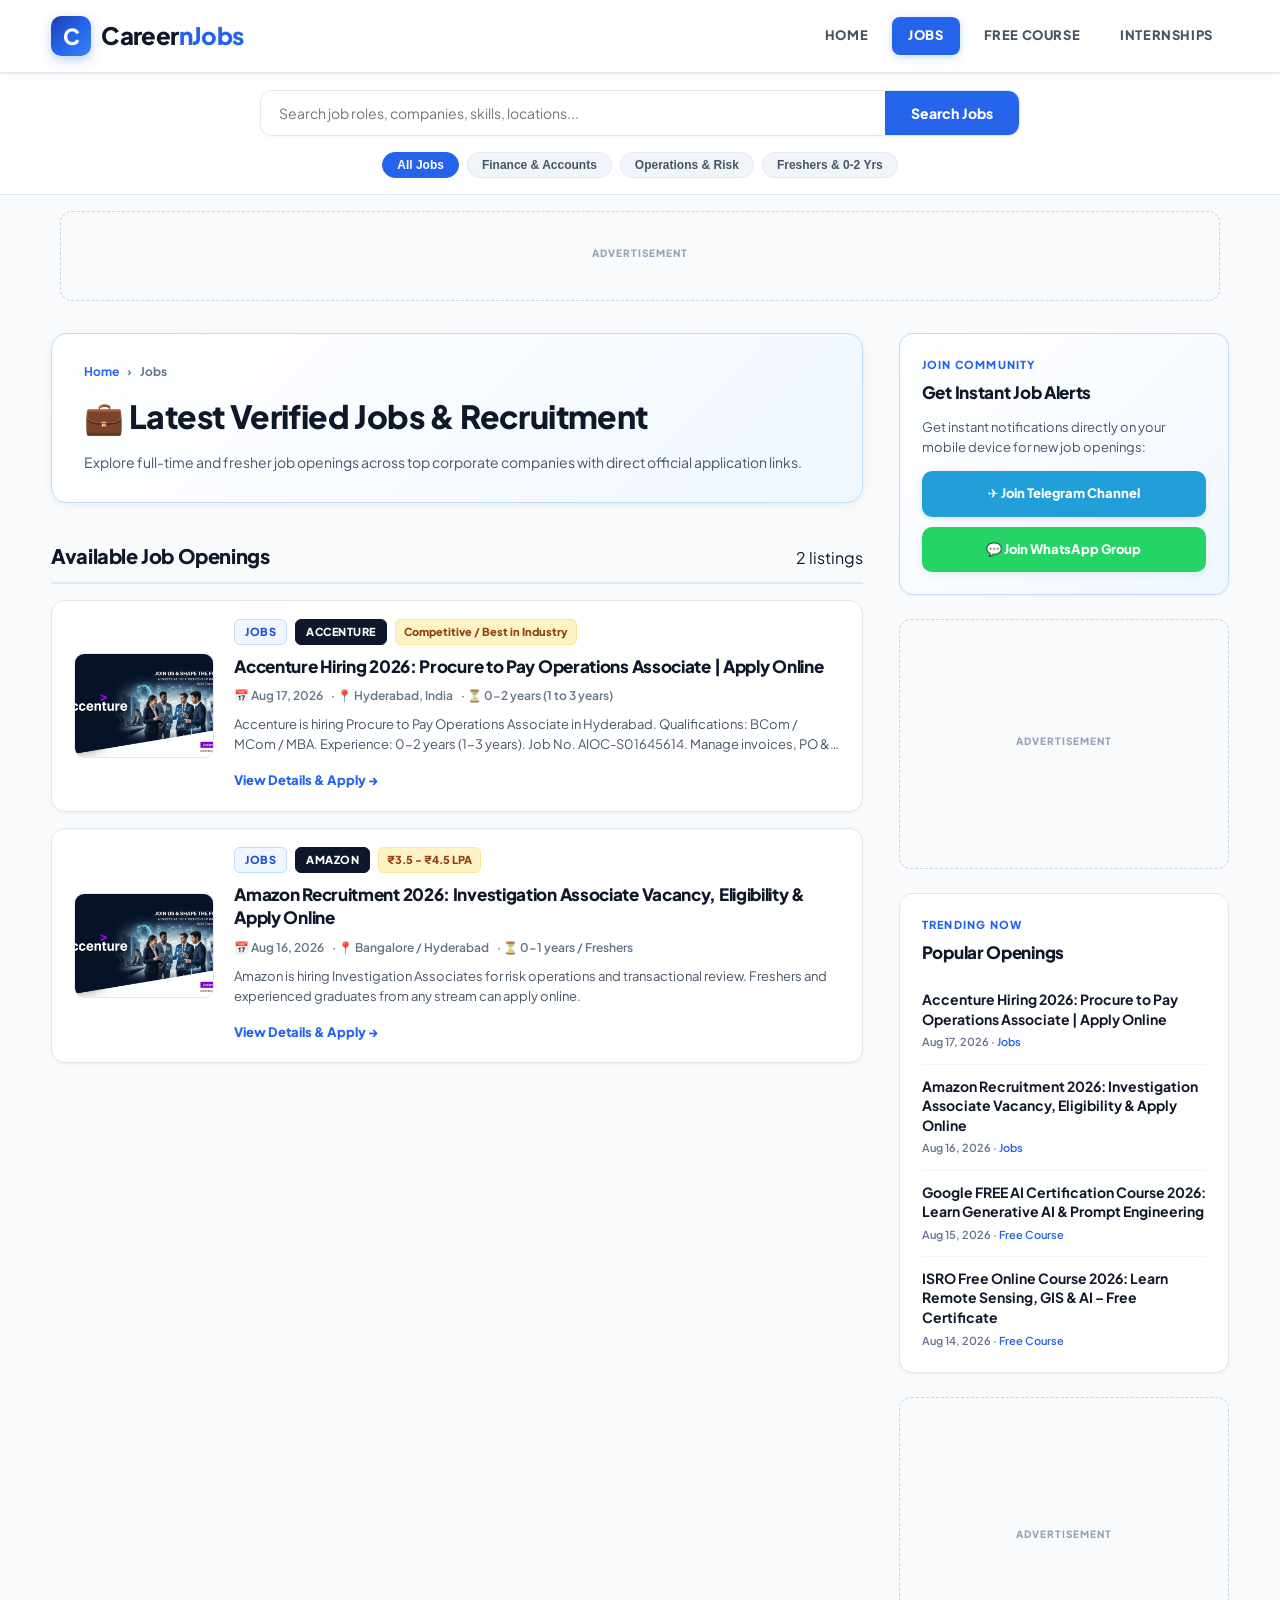
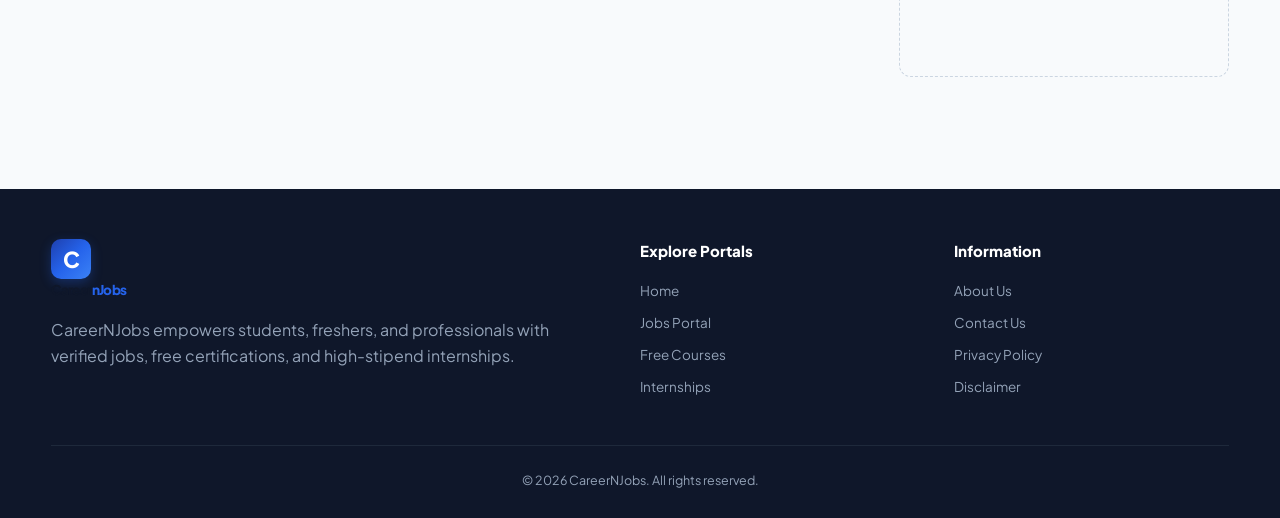
<file: jobs.html>
<!doctype html>
<html lang="en">
<head>
  <meta charset="utf-8">
  <meta name="viewport" content="width=device-width, initial-scale=1">
  <meta name="description" content="Latest Verified Job Openings for Freshers and Experienced Graduates across IT, Finance, Operations, and Analytics.">
  <title>Jobs & Recruitment 2026 — CareerNJobs</title>
  <link rel="stylesheet" href="style.css?v=11">
  <script async src="https://pagead2.googlesyndication.com/pagead/js/adsbygoogle.js?client=ca-pub-5025710421115269"
     crossorigin="anonymous"></script>
</head>
<body>
  <!-- Top Navigation Header -->
  <header class="site-header">
    <div class="topbar">
      <div class="container header-inner">
        <a class="brand" href="index.html" aria-label="CareerNJobs Home">
          <span class="brand-mark">C</span>
          <span>Career<span>nJobs</span></span>
        </a>
        <button class="menu-toggle" aria-label="Toggle navigation menu" aria-expanded="false">☰</button>
        <nav class="nav" aria-label="Main navigation">
          <a href="index.html" class="nav-link">HOME</a>
          <a href="jobs.html" class="nav-link active">JOBS</a>
          <a href="courses.html" class="nav-link">FREE COURSE</a>
          <a href="internships.html" class="nav-link">INTERNSHIPS</a>
        </nav>
      </div>
    </div>
  </header>

  <!-- Search & Category Filters Bar -->
  <div class="search-section-wrap">
    <div class="container search-inner">
      <form id="searchForm" class="search-form">
        <input id="searchInput" type="search" placeholder="Search job roles, companies, skills, locations..." aria-label="Search Jobs">
        <button type="submit">Search Jobs</button>
      </form>
      <div class="filter-chips">
        <button class="filter-chip active" data-filter="all">All Jobs</button>
        <button class="filter-chip" data-filter="finance">Finance & Accounts</button>
        <button class="filter-chip" data-filter="operations">Operations & Risk</button>
        <button class="filter-chip" data-filter="freshers">Freshers & 0-2 Yrs</button>
      </div>
    </div>
  </div>

  <!-- Top Leaderboard Ad Banner -->
  <div class="ad-leaderboard-wrap">
    <div class="ad-slot ad-slot-leaderboard">
      <span class="ad-label">ADVERTISEMENT</span>
      <ins class="adsbygoogle"
           style="display:block"
           data-ad-client="ca-pub-5025710421115269"
           data-ad-slot=""
           data-ad-format="auto"
           data-full-width-responsive="true"></ins>
      <script>
           (adsbygoogle = window.adsbygoogle || []).push({});
      </script>
    </div>
  </div>

  <!-- Main Content Layout -->
  <main class="container layout">
    <div class="content">
      
      <!-- Page Header Banner -->
      <div class="page-header-banner">
        <div class="breadcrumbs">
          <a href="index.html">Home</a> <span>›</span> Jobs
        </div>
        <h1>💼 Latest Verified Jobs & Recruitment</h1>
        <p>Explore full-time and fresher job openings across top corporate companies with direct official application links.</p>
      </div>

      <!-- Jobs Feed Section -->
      <section class="content-section">
        <div class="section-head">
          <h2 id="page-feed-title">Available Job Openings</h2>
          <span id="page-result-count" class="result-count"></span>
        </div>
        <div id="page-items-grid" class="posts-grid"></div>
        <div id="page-empty" class="empty-state" hidden>No matching job openings found.</div>
      </section>

    </div>

    <!-- Sidebar Area -->
    <aside class="sidebar">
      
      <!-- Social Join Alert -->
      <div class="side-card social-join-card">
        <span class="eyebrow">JOIN COMMUNITY</span>
        <h3>Get Instant Job Alerts</h3>
        <p>Get instant notifications directly on your mobile device for new job openings:</p>
        <div class="social-btn-group">
          <a href="https://telegram.org" target="_blank" rel="noopener" class="btn-channel telegram-btn">
            ✈ Join Telegram Channel
          </a>
          <a href="https://whatsapp.com" target="_blank" rel="noopener" class="btn-channel whatsapp-btn">
            💬 Join WhatsApp Group
          </a>
        </div>
      </div>

      <!-- Sidebar Top Ad -->
      <div class="ad-slot ad-slot-sidebar">
        <span class="ad-label">ADVERTISEMENT</span>
        <ins class="adsbygoogle"
             style="display:block"
             data-ad-client="ca-pub-5025710421115269"
             data-ad-slot=""
             data-ad-format="rectangle, horizontal"
             data-full-width-responsive="true"></ins>
        <script>
             (adsbygoogle = window.adsbygoogle || []).push({});
        </script>
      </div>

      <!-- Trending Opportunities -->
      <div class="side-card">
        <span class="eyebrow">TRENDING NOW</span>
        <h3>Popular Openings</h3>
        <div id="sidebar-trending" class="trending-list"></div>
      </div>

      <!-- Sticky Sidebar Ad -->
      <div class="ad-slot ad-slot-sticky">
        <span class="ad-label">ADVERTISEMENT</span>
        <ins class="adsbygoogle"
             style="display:block"
             data-ad-client="ca-pub-5025710421115269"
             data-ad-slot=""
             data-ad-format="auto"
             data-full-width-responsive="true"></ins>
        <script>
             (adsbygoogle = window.adsbygoogle || []).push({});
        </script>
      </div>

    </aside>
  </main>

  <!-- Footer -->
  <footer>
    <div class="container footer-grid">
      <div>
        <a class="brand footer-brand" href="index.html">
          <span class="brand-mark">C</span>
          <span>Career<span>nJobs</span></span>
        </a>
        <p>CareerNJobs empowers students, freshers, and professionals with verified jobs, free certifications, and high-stipend internships.</p>
      </div>
      <div>
        <h4>Explore Portals</h4>
        <a href="index.html">Home</a>
        <a href="jobs.html">Jobs Portal</a>
        <a href="courses.html">Free Courses</a>
        <a href="internships.html">Internships</a>
      </div>
      <div>
        <h4>Information</h4>
        <a href="#">About Us</a>
        <a href="#">Contact Us</a>
        <a href="#">Privacy Policy</a>
        <a href="#">Disclaimer</a>
      </div>
    </div>
    <div class="copyright">© <span id="year"></span> CareerNJobs. All rights reserved.</div>
  </footer>

  <script src="data.js?v=11"></script>
  <script src="script.js?v=11"></script>
</body>
</html>
</file>
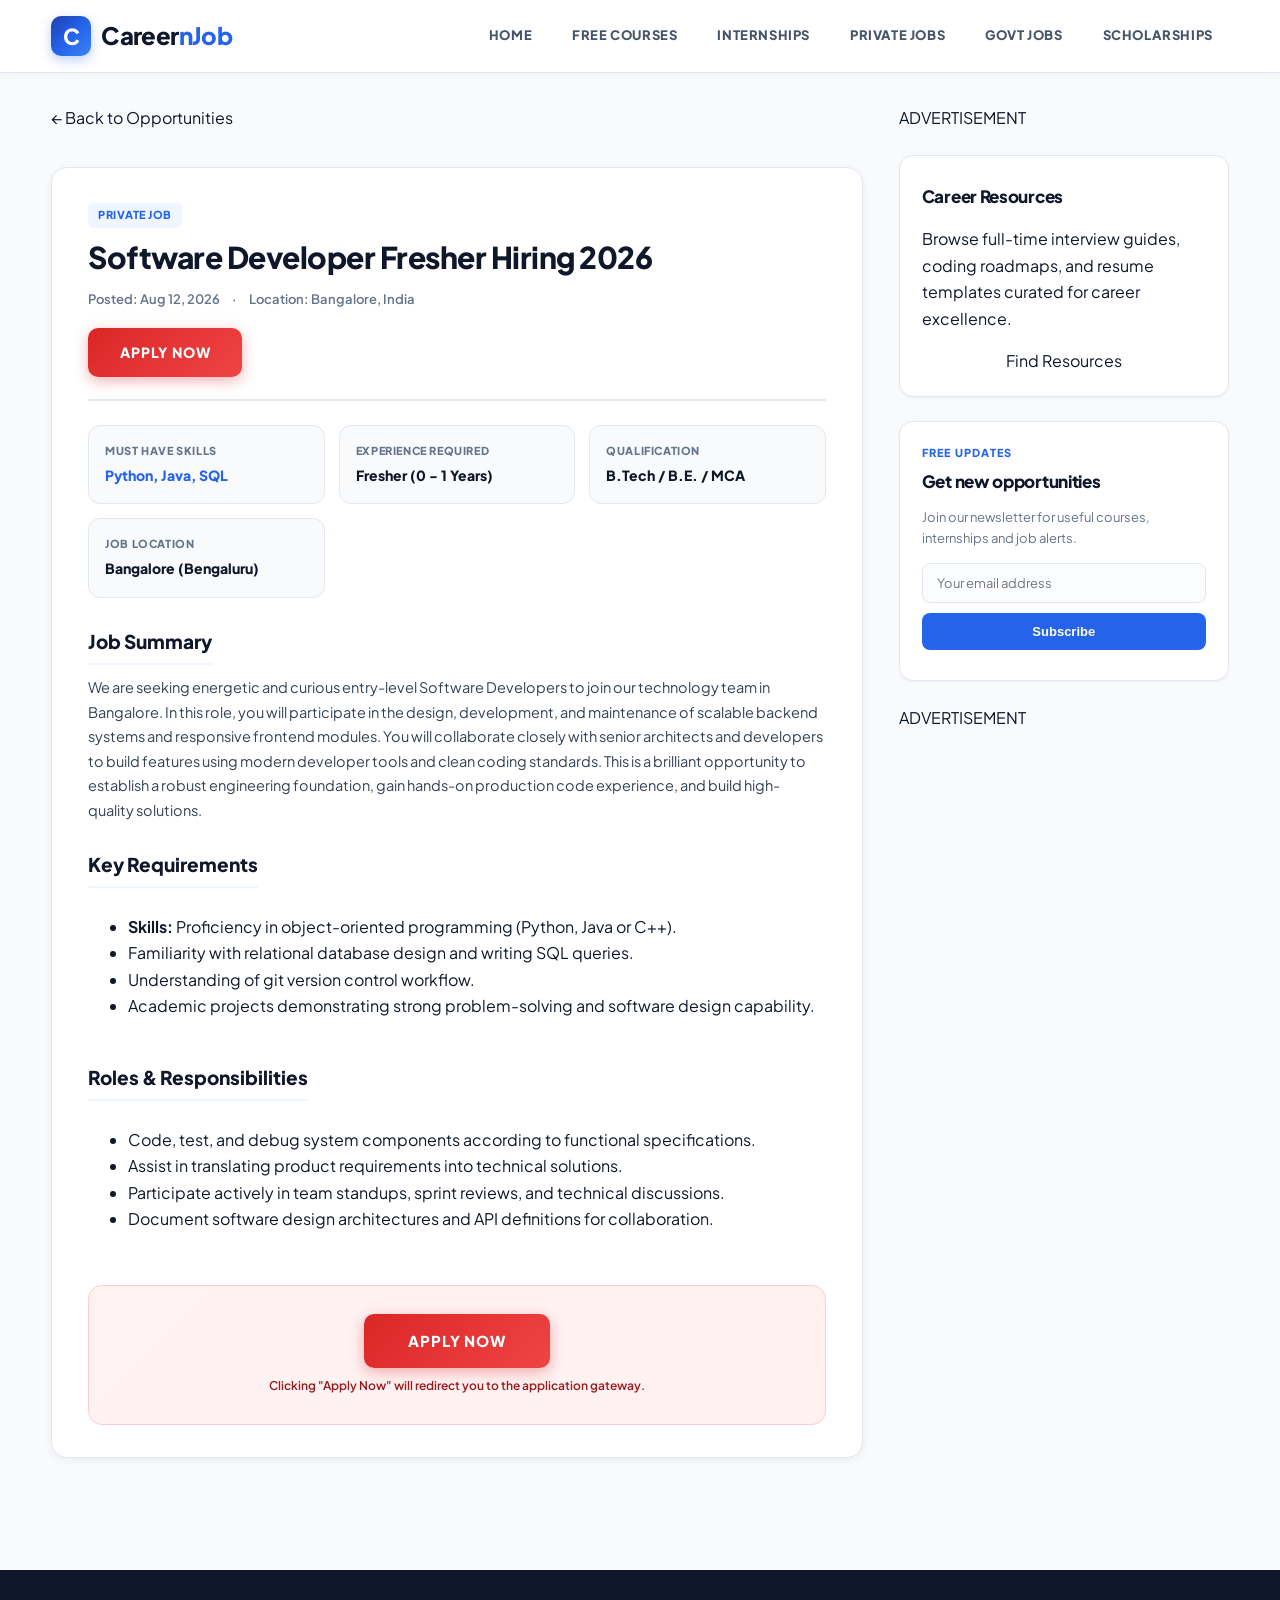
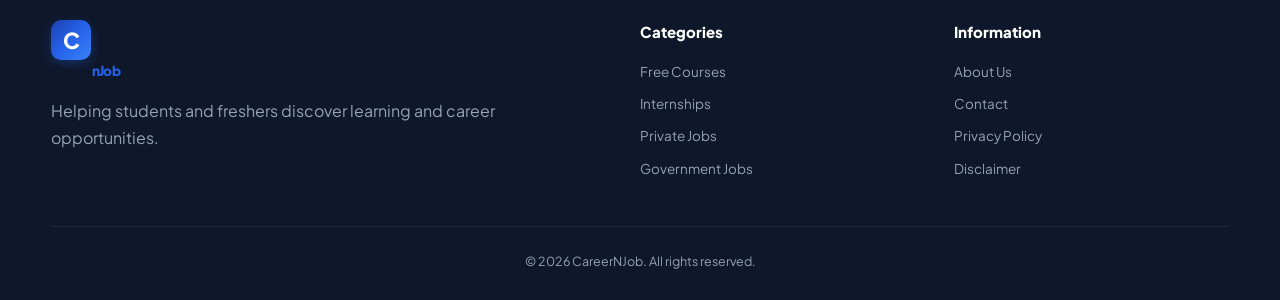
<file: software-developer-fresher.html>
<!doctype html>
<html lang="en">
<head>
  <meta charset="utf-8">
  <meta name="viewport" content="width=device-width, initial-scale=1">
  <meta name="description" content="Apply for entry-level Software Developer Fresher role in Bangalore. B.Tech/BE candidates with skills in Python, Java, and SQL can apply.">
  <title>Software Developer Fresher Hiring 2026 — CareerNJob</title>
  <link rel="stylesheet" href="style.css">
</head>
<body>
  <header class="site-header">
    <div class="topbar">
      <div class="container header-inner">
        <a class="brand" href="index.html" aria-label="CareerNJob home">
          <span class="brand-mark">C</span>
          <span>Career<span>nJob</span></span>
        </a>
        <button class="menu-toggle" aria-label="Toggle menu" aria-expanded="false">☰</button>
        <nav class="nav" aria-label="Main navigation">
          <a href="index.html#home">Home</a>
          <a href="index.html#courses">Free Courses</a>
          <a href="index.html#internships">Internships</a>
          <a href="index.html#jobs">Private Jobs</a>
          <a href="index.html#govt">Govt Jobs</a>
          <a href="index.html#scholarships">Scholarships</a>
        </nav>
      </div>
    </div>
  </header>

  <main class="container layout">
    <section class="content">
      <a href="index.html" class="back-link">← Back to Opportunities</a>
      
      <article class="job-detail">
        <header class="job-header">
          <span class="tag">Private Job</span>
          <h1 class="job-title">Software Developer Fresher Hiring 2026</h1>
          <div class="job-meta-row">
            <span>Posted: Aug 12, 2026</span>
            <span>·</span>
            <span>Location: Bangalore, India</span>
          </div>

          <div class="apply-container header-apply">
            <a href="https://example.com/apply-software-developer" target="_blank" rel="noopener" class="btn-apply-now">
              APPLY NOW
            </a>
          </div>
        </header>

        <section class="job-meta-grid">
          <div class="meta-card">
            <span class="meta-label">Must Have Skills</span>
            <span class="meta-value accent-text">Python, Java, SQL</span>
          </div>
          <div class="meta-card">
            <span class="meta-label">Experience Required</span>
            <span class="meta-value">Fresher (0 - 1 Years)</span>
          </div>
          <div class="meta-card">
            <span class="meta-label">Qualification</span>
            <span class="meta-value">B.Tech / B.E. / MCA</span>
          </div>
          <div class="meta-card">
            <span class="meta-label">Job Location</span>
            <span class="meta-value">Bangalore (Bengaluru)</span>
          </div>
        </section>

        <div class="job-body">
          <section class="job-section">
            <h2>Job Summary</h2>
            <p>We are seeking energetic and curious entry-level Software Developers to join our technology team in Bangalore. In this role, you will participate in the design, development, and maintenance of scalable backend systems and responsive frontend modules. You will collaborate closely with senior architects and developers to build features using modern developer tools and clean coding standards. This is a brilliant opportunity to establish a robust engineering foundation, gain hands-on production code experience, and build high-quality solutions.</p>
          </section>

          <section class="job-section">
            <h2>Key Requirements</h2>
            <ul class="bullet-list">
              <li><strong>Skills:</strong> Proficiency in object-oriented programming (Python, Java or C++).</li>
              <li>Familiarity with relational database design and writing SQL queries.</li>
              <li>Understanding of git version control workflow.</li>
              <li>Academic projects demonstrating strong problem-solving and software design capability.</li>
            </ul>
          </section>

          <section class="job-section">
            <h2>Roles & Responsibilities</h2>
            <ul class="bullet-list">
              <li>Code, test, and debug system components according to functional specifications.</li>
              <li>Assist in translating product requirements into technical solutions.</li>
              <li>Participate actively in team standups, sprint reviews, and technical discussions.</li>
              <li>Document software design architectures and API definitions for collaboration.</li>
            </ul>
          </section>

          <div class="apply-container footer-apply">
            <a href="https://example.com/apply-software-developer" target="_blank" rel="noopener" class="btn-apply-now big-apply">
              APPLY NOW
            </a>
            <p class="apply-note">Clicking "Apply Now" will redirect you to the application gateway.</p>
          </div>
        </div>
      </article>
    </section>

    <aside class="sidebar">
      <div class="ad-box">ADVERTISEMENT</div>
      
      <div class="side-card">
        <h3>Career Resources</h3>
        <p>Browse full-time interview guides, coding roadmaps, and resume templates curated for career excellence.</p>
        <a href="index.html#courses" class="btn ghost" style="display:block; text-align:center; margin-top:10px;">Find Resources</a>
      </div>

      <div class="side-card newsletter">
        <span class="eyebrow">FREE UPDATES</span>
        <h3>Get new opportunities</h3>
        <p>Join our newsletter for useful courses, internships and job alerts.</p>
        <form id="newsletterForm">
          <input type="email" id="email" placeholder="Your email address" required>
          <button class="btn primary" type="submit">Subscribe</button>
        </form>
        <small id="newsletterMsg"></small>
      </div>

      <div class="ad-box tall">ADVERTISEMENT</div>
    </aside>
  </main>

  <footer>
    <div class="container footer-grid">
      <div>
        <a class="brand footer-brand" href="index.html"><span class="brand-mark">C</span><span>Career<span>nJob</span></span></a>
        <p>Helping students and freshers discover learning and career opportunities.</p>
      </div>
      <div>
        <h4>Categories</h4>
        <a href="index.html#courses">Free Courses</a>
        <a href="index.html#internships">Internships</a>
        <a href="index.html#jobs">Private Jobs</a>
        <a href="index.html#govt">Government Jobs</a>
      </div>
      <div>
        <h4>Information</h4>
        <a href="#">About Us</a>
        <a href="#">Contact</a>
        <a href="#">Privacy Policy</a>
        <a href="#">Disclaimer</a>
      </div>
    </div>
    <div class="copyright">© <span id="year"></span> CareerNJob. All rights reserved.</div>
  </footer>

  <script src="script.js"></script>
</body>
</html>
</file>
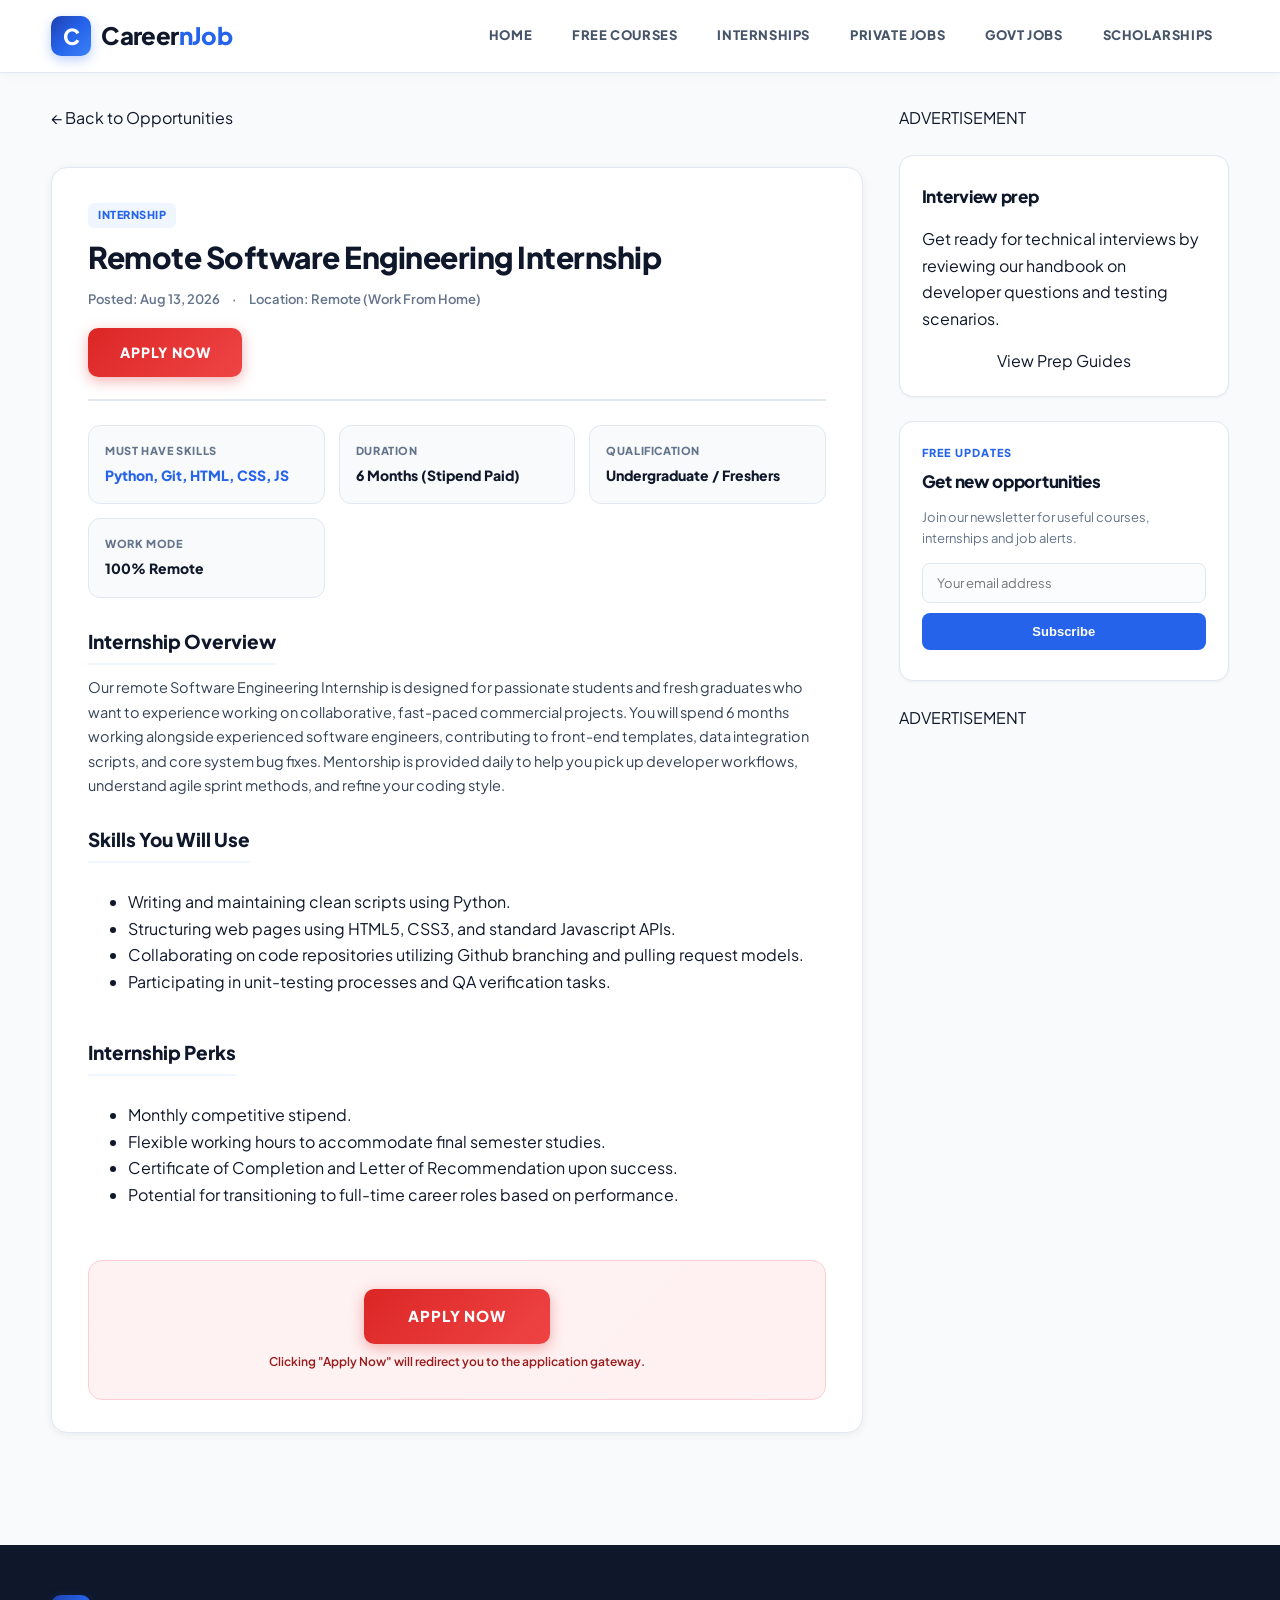
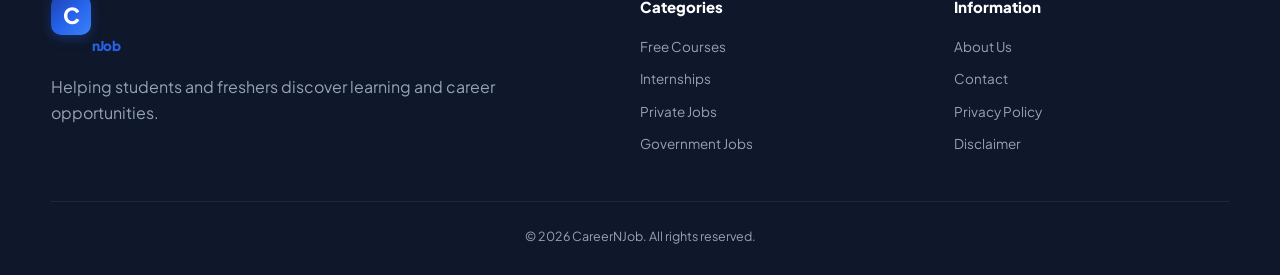
<file: software-engineering-internship.html>
<!doctype html>
<html lang="en">
<head>
  <meta charset="utf-8">
  <meta name="viewport" content="width=device-width, initial-scale=1">
  <meta name="description" content="Apply for remote Software Engineering Internship. Learn requirements, Python/Javascript skills, and how to apply. Open to students and freshers.">
  <title>Remote Software Engineering Internship — CareerNJob</title>
  <link rel="stylesheet" href="style.css">
</head>
<body>
  <header class="site-header">
    <div class="topbar">
      <div class="container header-inner">
        <a class="brand" href="index.html" aria-label="CareerNJob home">
          <span class="brand-mark">C</span>
          <span>Career<span>nJob</span></span>
        </a>
        <button class="menu-toggle" aria-label="Toggle menu" aria-expanded="false">☰</button>
        <nav class="nav" aria-label="Main navigation">
          <a href="index.html#home">Home</a>
          <a href="index.html#courses">Free Courses</a>
          <a href="index.html#internships">Internships</a>
          <a href="index.html#jobs">Private Jobs</a>
          <a href="index.html#govt">Govt Jobs</a>
          <a href="index.html#scholarships">Scholarships</a>
        </nav>
      </div>
    </div>
  </header>

  <main class="container layout">
    <section class="content">
      <a href="index.html" class="back-link">← Back to Opportunities</a>
      
      <article class="job-detail">
        <header class="job-header">
          <span class="tag">Internship</span>
          <h1 class="job-title">Remote Software Engineering Internship</h1>
          <div class="job-meta-row">
            <span>Posted: Aug 13, 2026</span>
            <span>·</span>
            <span>Location: Remote (Work From Home)</span>
          </div>

          <div class="apply-container header-apply">
            <a href="https://example.com/apply-internship" target="_blank" rel="noopener" class="btn-apply-now">
              APPLY NOW
            </a>
          </div>
        </header>

        <section class="job-meta-grid">
          <div class="meta-card">
            <span class="meta-label">Must Have Skills</span>
            <span class="meta-value accent-text">Python, Git, HTML, CSS, JS</span>
          </div>
          <div class="meta-card">
            <span class="meta-label">Duration</span>
            <span class="meta-value">6 Months (Stipend Paid)</span>
          </div>
          <div class="meta-card">
            <span class="meta-label">Qualification</span>
            <span class="meta-value">Undergraduate / Freshers</span>
          </div>
          <div class="meta-card">
            <span class="meta-label">Work Mode</span>
            <span class="meta-value">100% Remote</span>
          </div>
        </section>

        <div class="job-body">
          <section class="job-section">
            <h2>Internship Overview</h2>
            <p>Our remote Software Engineering Internship is designed for passionate students and fresh graduates who want to experience working on collaborative, fast-paced commercial projects. You will spend 6 months working alongside experienced software engineers, contributing to front-end templates, data integration scripts, and core system bug fixes. Mentorship is provided daily to help you pick up developer workflows, understand agile sprint methods, and refine your coding style.</p>
          </section>

          <section class="job-section">
            <h2>Skills You Will Use</h2>
            <ul class="bullet-list">
              <li>Writing and maintaining clean scripts using Python.</li>
              <li>Structuring web pages using HTML5, CSS3, and standard Javascript APIs.</li>
              <li>Collaborating on code repositories utilizing Github branching and pulling request models.</li>
              <li>Participating in unit-testing processes and QA verification tasks.</li>
            </ul>
          </section>

          <section class="job-section">
            <h2>Internship Perks</h2>
            <ul class="bullet-list">
              <li>Monthly competitive stipend.</li>
              <li>Flexible working hours to accommodate final semester studies.</li>
              <li>Certificate of Completion and Letter of Recommendation upon success.</li>
              <li>Potential for transitioning to full-time career roles based on performance.</li>
            </ul>
          </section>

          <div class="apply-container footer-apply">
            <a href="https://example.com/apply-internship" target="_blank" rel="noopener" class="btn-apply-now big-apply">
              APPLY NOW
            </a>
            <p class="apply-note">Clicking "Apply Now" will redirect you to the application gateway.</p>
          </div>
        </div>
      </article>
    </section>

    <aside class="sidebar">
      <div class="ad-box">ADVERTISEMENT</div>
      
      <div class="side-card">
        <h3>Interview prep</h3>
        <p>Get ready for technical interviews by reviewing our handbook on developer questions and testing scenarios.</p>
        <a href="index.html#courses" class="btn ghost" style="display:block; text-align:center; margin-top:10px;">View Prep Guides</a>
      </div>

      <div class="side-card newsletter">
        <span class="eyebrow">FREE UPDATES</span>
        <h3>Get new opportunities</h3>
        <p>Join our newsletter for useful courses, internships and job alerts.</p>
        <form id="newsletterForm">
          <input type="email" id="email" placeholder="Your email address" required>
          <button class="btn primary" type="submit">Subscribe</button>
        </form>
        <small id="newsletterMsg"></small>
      </div>

      <div class="ad-box tall">ADVERTISEMENT</div>
    </aside>
  </main>

  <footer>
    <div class="container footer-grid">
      <div>
        <a class="brand footer-brand" href="index.html"><span class="brand-mark">C</span><span>Career<span>nJob</span></span></a>
        <p>Helping students and freshers discover learning and career opportunities.</p>
      </div>
      <div>
        <h4>Categories</h4>
        <a href="index.html#courses">Free Courses</a>
        <a href="index.html#internships">Internships</a>
        <a href="index.html#jobs">Private Jobs</a>
        <a href="index.html#govt">Government Jobs</a>
      </div>
      <div>
        <h4>Information</h4>
        <a href="#">About Us</a>
        <a href="#">Contact</a>
        <a href="#">Privacy Policy</a>
        <a href="#">Disclaimer</a>
      </div>
    </div>
    <div class="copyright">© <span id="year"></span> CareerNJob. All rights reserved.</div>
  </footer>

  <script src="script.js"></script>
</body>
</html>
</file>
<file: style.css>
@import url('https://fonts.googleapis.com/css2?family=Plus+Jakarta+Sans:wght@400;500;600;700;800;900&display=swap');

*, *::before, *::after {
  box-sizing: border-box;
}

:root {
  /* CourseJoiner & Modern Portal Palette */
  --primary: #2563eb;
  --primary-dark: #1d4ed8;
  --primary-light: #eff6ff;
  --primary-border: #bfdbfe;
  
  --secondary: #e11d48;
  --secondary-light: #ffe4e6;
  
  --accent-green: #059669;
  --accent-green-light: #ecfdf5;
  --accent-green-border: #a7f3d0;
  
  --accent-purple: #7c3aed;
  --accent-purple-light: #f5f3ff;
  --accent-purple-border: #ddd6fe;
  
  --gradient-main: linear-gradient(135deg, #1e40af 0%, #2563eb 50%, #3b82f6 100%);
  --gradient-btn: linear-gradient(135deg, #2563eb 0%, #1d4ed8 100%);
  --gradient-apply: linear-gradient(135deg, #dc2626 0%, #ef4444 100%);
  --gradient-apply-hover: linear-gradient(135deg, #b91c1c 0%, #dc2626 100%);
  
  --text: #0f172a;
  --text-secondary: #334155;
  --muted: #64748b;
  --border: #e2e8f0;
  --border-light: #f1f5f9;
  --bg: #f8fafc;
  --card: #ffffff;
  
  --shadow-xs: 0 1px 3px rgba(15, 23, 42, 0.05);
  --shadow-sm: 0 2px 8px rgba(15, 23, 42, 0.06);
  --shadow-md: 0 8px 24px rgba(15, 23, 42, 0.08);
  --shadow-lg: 0 16px 36px rgba(15, 23, 42, 0.12);
}

html {
  scroll-behavior: smooth;
}

body {
  margin: 0;
  font-family: 'Plus Jakarta Sans', system-ui, -apple-system, BlinkMacSystemFont, "Segoe UI", Roboto, sans-serif;
  color: var(--text);
  background: var(--bg);
  line-height: 1.65;
  -webkit-font-smoothing: antialiased;
}

a {
  text-decoration: none;
  color: inherit;
}

.container {
  width: min(1200px, 92%);
  margin: 0 auto;
}

/* ==========================================================================
   Header & Navigation
   ========================================================================== */

.site-header {
  background: #ffffff;
  border-bottom: 1px solid var(--border);
  position: sticky;
  top: 0;
  z-index: 100;
  box-shadow: 0 2px 10px rgba(15, 23, 42, 0.04);
}

.topbar {
  background: #ffffff;
}

.header-inner {
  min-height: 72px;
  display: flex;
  align-items: center;
  justify-content: space-between;
  gap: 24px;
}

.brand {
  display: flex;
  align-items: center;
  gap: 10px;
  font-weight: 900;
  font-size: 24px;
  white-space: nowrap;
  letter-spacing: -0.6px;
  color: #0f172a;
}

.brand>span:last-child {
  color: #0f172a;
}

.brand>span:last-child>span {
  color: var(--primary);
}

.brand-mark {
  width: 40px;
  height: 40px;
  border-radius: 10px;
  background: var(--gradient-main);
  color: #ffffff;
  display: grid;
  place-items: center;
  font-weight: 900;
  font-size: 22px;
  box-shadow: 0 4px 12px rgba(37, 99, 235, 0.3);
}

.nav {
  display: flex;
  align-items: center;
  gap: 8px;
  font-size: 13px;
  font-weight: 800;
  letter-spacing: 0.6px;
}

.nav a {
  color: #475569;
  transition: all 0.2s ease;
  padding: 8px 16px;
  border-radius: 8px;
  text-transform: uppercase;
}

.nav a:hover {
  color: var(--primary);
  background: var(--primary-light);
}

.nav a.active {
  color: #ffffff;
  background: var(--primary);
  box-shadow: 0 2px 8px rgba(37, 99, 235, 0.25);
}

.menu-toggle {
  display: none;
  background: none;
  border: 0;
  font-size: 26px;
  color: var(--text);
  cursor: pointer;
}

/* ==========================================================================
   Search & Filter Chips Bar
   ========================================================================== */

.search-section-wrap {
  border-top: 1px solid var(--border-light);
  border-bottom: 1px solid var(--border);
  padding: 16px 0;
  background: #ffffff;
}

.search-inner {
  display: flex;
  flex-direction: column;
  gap: 12px;
}

.search-form {
  display: flex;
  max-width: 760px;
  margin: 0 auto;
  width: 100%;
  box-shadow: var(--shadow-xs);
  border-radius: 12px;
  overflow: hidden;
  border: 1px solid var(--border);
  background: #ffffff;
  transition: all 0.2s ease;
}

.search-form:focus-within {
  border-color: var(--primary);
  box-shadow: 0 0 0 3px rgba(37, 99, 235, 0.15);
}

.search-form input {
  flex: 1;
  padding: 13px 18px;
  border: 0;
  outline: none;
  font-size: 14px;
  font-family: inherit;
  color: var(--text);
}

.search-form button {
  border: 0;
  background: var(--primary);
  color: #ffffff;
  padding: 0 26px;
  font-weight: 800;
  font-size: 14px;
  font-family: inherit;
  cursor: pointer;
  transition: background-color 0.2s ease;
}

.search-form button:hover {
  background: var(--primary-dark);
}

.filter-chips {
  display: flex;
  justify-content: center;
  align-items: center;
  flex-wrap: wrap;
  gap: 8px;
  margin-top: 4px;
}

.filter-chip {
  background: #f1f5f9;
  border: 1px solid var(--border);
  border-radius: 20px;
  padding: 5px 14px;
  font-size: 12px;
  font-weight: 700;
  color: #475569;
  cursor: pointer;
  transition: all 0.2s ease;
}

.filter-chip:hover {
  background: var(--primary-light);
  border-color: var(--primary-border);
  color: var(--primary);
}

.filter-chip.active {
  background: var(--primary);
  border-color: var(--primary);
  color: #ffffff;
}

/* ==========================================================================
   Page Layout & Content Sections
   ========================================================================== */

.layout {
  display: grid;
  grid-template-columns: minmax(0, 1fr) 330px;
  gap: 36px;
  padding: 32px 0 64px;
}

.content {
  display: flex;
  flex-direction: column;
  gap: 36px;
}

.page-header-banner {
  background: linear-gradient(135deg, #ffffff 0%, #f0f7ff 100%);
  border: 1px solid var(--primary-border);
  border-radius: 16px;
  padding: 28px 32px;
  box-shadow: var(--shadow-sm);
}

.page-header-banner h1 {
  margin: 4px 0 8px;
  font-size: clamp(24px, 3.5vw, 32px);
  font-weight: 900;
  letter-spacing: -0.6px;
  color: #0f172a;
}

.page-header-banner p {
  margin: 0;
  color: #475569;
  font-size: 14px;
}

.breadcrumbs {
  font-size: 12px;
  font-weight: 700;
  color: var(--muted);
  margin-bottom: 8px;
}

.breadcrumbs a {
  color: var(--primary);
}

.breadcrumbs span {
  margin: 0 6px;
}

/* Featured / Hero Highlight */
.featured-hero {
  background: #ffffff;
  border: 1px solid var(--primary-border);
  border-radius: 16px;
  padding: 24px;
  display: grid;
  grid-template-columns: 240px 1fr;
  gap: 24px;
  align-items: center;
  box-shadow: var(--shadow-sm);
  position: relative;
  overflow: hidden;
}

.featured-thumb-wrap {
  width: 100%;
  height: 160px;
  border-radius: 12px;
  overflow: hidden;
  background: #0f172a;
}

.featured-thumb-wrap img {
  width: 100%;
  height: 100%;
  object-fit: cover;
}

.featured-content {
  display: flex;
  flex-direction: column;
  gap: 6px;
}

.featured-badge {
  display: inline-flex;
  align-items: center;
  gap: 6px;
  font-size: 11px;
  font-weight: 900;
  color: var(--secondary);
  background: var(--secondary-light);
  padding: 4px 10px;
  border-radius: 6px;
  text-transform: uppercase;
  width: fit-content;
}

.featured-content h2 {
  margin: 4px 0;
  font-size: 21px;
  font-weight: 900;
  line-height: 1.35;
  letter-spacing: -0.4px;
}

.featured-content h2 a {
  color: #0f172a;
  transition: color 0.2s ease;
}

.featured-content h2 a:hover {
  color: var(--primary);
}

.featured-content p {
  margin: 0 0 10px;
  color: #475569;
  font-size: 13px;
  line-height: 1.55;
  display: -webkit-box;
  -webkit-line-clamp: 2;
  -webkit-box-orient: vertical;
  overflow: hidden;
}

/* ==========================================================================
   Content Sections & Cards (CourseJoiner Style)
   ========================================================================== */

.content-section {
  display: flex;
  flex-direction: column;
  gap: 16px;
}

.section-head {
  display: flex;
  align-items: flex-end;
  justify-content: space-between;
  border-bottom: 2px solid #e2e8f0;
  padding-bottom: 10px;
}

.section-head h2, .section-head h3 {
  margin: 0;
  font-size: 20px;
  font-weight: 900;
  letter-spacing: -0.4px;
  color: #0f172a;
  display: flex;
  align-items: center;
  gap: 8px;
}

.section-link {
  font-size: 13px;
  font-weight: 800;
  color: var(--primary);
  transition: transform 0.2s ease;
}

.section-link:hover {
  color: var(--primary-dark);
  transform: translateX(3px);
}

.posts-grid {
  display: flex;
  flex-direction: column;
  gap: 16px;
}

.post-card {
  background: #ffffff;
  padding: 18px 22px;
  display: grid;
  grid-template-columns: 140px 1fr;
  gap: 20px;
  align-items: center;
  border: 1px solid var(--border);
  border-radius: 14px;
  transition: all 0.25s ease;
  box-shadow: var(--shadow-xs);
}

.post-card:hover {
  transform: translateY(-2px);
  box-shadow: var(--shadow-md);
  border-color: #cbd5e1;
}

.post-card-thumb {
  width: 140px;
  height: 105px;
  border-radius: 10px;
  background: var(--gradient-main);
  display: grid;
  place-items: center;
  color: #ffffff;
  font-size: 32px;
  font-weight: 900;
  overflow: hidden;
  flex-shrink: 0;
  border: 1px solid var(--border);
}

.post-card-thumb img {
  width: 100%;
  height: 100%;
  object-fit: cover;
  display: block;
  transition: transform 0.3s ease;
}

.post-card:hover .post-card-thumb img {
  transform: scale(1.05);
}

.post-card-body {
  display: flex;
  flex-direction: column;
  gap: 4px;
}

.post-card-tags {
  display: flex;
  align-items: center;
  gap: 8px;
  margin-bottom: 4px;
  flex-wrap: wrap;
}

.tag {
  display: inline-block;
  font-size: 11px;
  font-weight: 800;
  color: var(--primary);
  background: var(--primary-light);
  padding: 3px 10px;
  border-radius: 6px;
  text-transform: uppercase;
  letter-spacing: 0.5px;
}

.tag.tag-job {
  background: #eff6ff;
  color: #1d4ed8;
  border: 1px solid #bfdbfe;
}

.tag.tag-course {
  background: #ecfdf5;
  color: #047857;
  border: 1px solid #a7f3d0;
}

.tag.tag-intern {
  background: #f5f3ff;
  color: #6d28d9;
  border: 1px solid #ddd6fe;
}

.tag.company-tag {
  background: #0f172a;
  color: #ffffff;
  border: 1px solid #0f172a;
}

.meta-badge {
  font-size: 11px;
  font-weight: 800;
  background: #fef3c7;
  color: #92400e;
  border: 1px solid #fde68a;
  padding: 3px 8px;
  border-radius: 6px;
}

.post-card h3 {
  margin: 2px 0 4px;
  font-size: 17px;
  font-weight: 800;
  line-height: 1.38;
  letter-spacing: -0.3px;
}

.post-card h3 a {
  color: #0f172a;
  transition: color 0.2s ease;
}

.post-card h3 a:hover {
  color: var(--primary);
}

.post-card-meta {
  font-size: 12px;
  color: var(--muted);
  font-weight: 600;
  display: flex;
  gap: 8px;
  margin-bottom: 4px;
  flex-wrap: wrap;
}

.post-card p {
  margin: 0 0 8px;
  color: #475569;
  font-size: 13px;
  line-height: 1.55;
  display: -webkit-box;
  -webkit-line-clamp: 2;
  -webkit-box-orient: vertical;
  overflow: hidden;
}

.btn-card-action {
  display: inline-flex;
  align-items: center;
  gap: 6px;
  font-size: 13px;
  font-weight: 800;
  color: var(--primary);
  transition: all 0.2s ease;
}

.btn-card-action:hover {
  color: var(--primary-dark);
  transform: translateX(4px);
}

.btn-card-apply {
  display: inline-flex;
  align-items: center;
  gap: 6px;
  font-size: 12px;
  font-weight: 800;
  background: var(--gradient-apply);
  color: #ffffff;
  padding: 6px 14px;
  border-radius: 6px;
  text-transform: uppercase;
  letter-spacing: 0.5px;
  transition: all 0.2s ease;
}

.btn-card-apply:hover {
  background: var(--gradient-apply-hover);
  transform: translateY(-1px);
}

.load-more-btn {
  display: block;
  margin: 20px auto 0;
  padding: 12px 30px;
  border: 1px solid var(--border);
  background: #ffffff;
  color: var(--text);
  border-radius: 10px;
  font-weight: 800;
  font-size: 13px;
  font-family: inherit;
  cursor: pointer;
  transition: all 0.2s ease;
  box-shadow: var(--shadow-xs);
}

.load-more-btn:hover {
  border-color: var(--primary);
  color: var(--primary);
  background: var(--primary-light);
  transform: translateY(-2px);
}

.empty-state {
  text-align: center;
  background: #ffffff;
  padding: 48px;
  border: 1px solid var(--border);
  border-radius: 14px;
  color: var(--muted);
  font-size: 14px;
}

/* ==========================================================================
   Sidebar & Social Join Channels (CourseJoiner Style)
   ========================================================================== */

.sidebar {
  display: flex;
  flex-direction: column;
  gap: 24px;
}

.side-card {
  background: #ffffff;
  border: 1px solid var(--border);
  border-radius: 14px;
  padding: 22px;
  box-shadow: var(--shadow-xs);
}

.side-card h3 {
  margin: 4px 0 12px;
  font-size: 17px;
  font-weight: 800;
  letter-spacing: -0.3px;
  color: #0f172a;
}

.eyebrow {
  font-size: 11px;
  font-weight: 900;
  letter-spacing: 1.2px;
  color: var(--primary);
  text-transform: uppercase;
  display: block;
}

/* Social Channel Alert Buttons */
.social-join-card {
  background: linear-gradient(135deg, #ffffff 0%, #f0f7ff 100%);
  border: 1px solid #bfdbfe;
}

.social-join-card p {
  font-size: 13px;
  color: #475569;
  margin: 0 0 14px;
  line-height: 1.5;
}

.social-btn-group {
  display: flex;
  flex-direction: column;
  gap: 10px;
}

.btn-channel {
  display: flex;
  align-items: center;
  justify-content: center;
  gap: 8px;
  padding: 12px 18px;
  border-radius: 10px;
  font-size: 13px;
  font-weight: 800;
  text-decoration: none;
  transition: all 0.2s ease;
  box-shadow: 0 2px 6px rgba(0, 0, 0, 0.08);
}

.telegram-btn {
  background: #229ED9;
  color: #ffffff;
}

.telegram-btn:hover {
  background: #1b86b9;
  transform: translateY(-2px);
  box-shadow: 0 4px 12px rgba(34, 158, 217, 0.35);
}

.whatsapp-btn {
  background: #25D366;
  color: #ffffff;
}

.whatsapp-btn:hover {
  background: #1eb857;
  transform: translateY(-2px);
  box-shadow: 0 4px 12px rgba(37, 211, 102, 0.35);
}

/* Trending / Popular Posts Widget */
.trending-item {
  padding: 12px 0;
  border-bottom: 1px solid var(--border-light);
  display: flex;
  flex-direction: column;
  gap: 4px;
}

.trending-item:last-child {
  border: 0;
  padding-bottom: 0;
}

.trending-item h4 {
  margin: 0;
  font-size: 14px;
  font-weight: 700;
  line-height: 1.4;
}

.trending-item h4 a {
  color: #0f172a;
  transition: color 0.2s ease;
}

.trending-item h4 a:hover {
  color: var(--primary);
}

.trending-meta {
  font-size: 11px;
  color: var(--muted);
  font-weight: 600;
}

/* Newsletter Card */
.newsletter p {
  font-size: 13px;
  color: var(--muted);
  margin: 0 0 14px;
}

.newsletter form {
  display: flex;
  flex-direction: column;
  gap: 10px;
}

.newsletter input {
  padding: 11px 14px;
  border: 1px solid var(--border);
  border-radius: 8px;
  font-size: 13px;
  font-family: inherit;
  outline: none;
  background: #fbfcfe;
}

.newsletter input:focus {
  border-color: var(--primary);
}

.newsletter button {
  padding: 11px;
  font-size: 13px;
  font-weight: 800;
  background: var(--primary);
  color: #ffffff;
  border: 0;
  border-radius: 8px;
  cursor: pointer;
  transition: background 0.2s ease;
}

.newsletter button:hover {
  background: var(--primary-dark);
}

#newsletterMsg {
  display: block;
  margin-top: 8px;
  font-weight: 700;
  color: var(--accent-green);
  font-size: 12px;
}

/* ==========================================================================
   Google AdSense Responsive Placements
   ========================================================================== */

.ad-leaderboard-wrap {
  margin: 16px auto 0;
  max-width: 1200px;
  padding: 0 20px;
}

.ad-slot {
  position: relative;
  background: #f8fafc;
  border: 1px dashed #cbd5e1;
  border-radius: 12px;
  padding: 10px;
  text-align: center;
  overflow: hidden;
  transition: all 0.2s ease;
  width: 100%;
}

.ad-slot:hover {
  border-color: #94a3b8;
}

.ad-label {
  font-size: 10px;
  font-weight: 800;
  color: #94a3b8;
  letter-spacing: 1px;
  text-transform: uppercase;
  margin-bottom: 6px;
  display: block;
}

.ad-slot-leaderboard {
  min-height: 90px;
  display: flex;
  flex-direction: column;
  align-items: center;
  justify-content: center;
}

.ad-slot-incontent {
  min-height: 110px;
  margin: 24px 0;
}

.ad-slot-sidebar {
  min-height: 250px;
  display: flex;
  flex-direction: column;
  align-items: center;
  justify-content: center;
}

.ad-slot-sticky {
  min-height: 280px;
  display: flex;
  flex-direction: column;
  align-items: center;
  justify-content: center;
  position: sticky;
  top: 24px;
  z-index: 10;
}

/* ==========================================================================
   Job Details Page (CourseJoiner Style)
   ========================================================================== */

.job-detail {
  background: #ffffff;
  border: 1px solid var(--border);
  border-radius: 16px;
  padding: 32px 36px;
  box-shadow: var(--shadow-sm);
}

.job-banner-wrap {
  width: 100%;
  margin-bottom: 24px;
  border-radius: 12px;
  overflow: hidden;
  border: 1px solid var(--border);
  box-shadow: 0 4px 16px rgba(0, 0, 0, 0.08);
  background: #0f172a;
}

.job-banner-img {
  width: 100%;
  height: auto;
  max-height: 380px;
  object-fit: cover;
  display: block;
}

.job-header {
  border-bottom: 2px solid #e2e8f0;
  padding-bottom: 22px;
  margin-bottom: 24px;
}

.job-title {
  margin: 10px 0 12px;
  font-size: clamp(22px, 3.2vw, 30px);
  font-weight: 900;
  letter-spacing: -0.5px;
  line-height: 1.3;
  color: #0f172a;
}

.job-meta-row {
  display: flex;
  gap: 12px;
  color: var(--muted);
  font-size: 13px;
  font-weight: 600;
  margin-bottom: 18px;
  flex-wrap: wrap;
}

.btn-apply-now {
  display: inline-flex;
  align-items: center;
  justify-content: center;
  background: var(--gradient-apply);
  color: #ffffff;
  padding: 13px 32px;
  border-radius: 10px;
  font-size: 14px;
  font-weight: 900;
  letter-spacing: 0.8px;
  text-transform: uppercase;
  box-shadow: 0 4px 14px rgba(220, 38, 38, 0.35);
  transition: all 0.25s ease;
  cursor: pointer;
}

.btn-apply-now:hover {
  background: var(--gradient-apply-hover);
  transform: translateY(-2px);
  box-shadow: 0 6px 20px rgba(220, 38, 38, 0.45);
}

.btn-apply-now.big-apply {
  padding: 15px 44px;
  font-size: 15px;
}

.job-meta-grid {
  display: grid;
  grid-template-columns: repeat(auto-fit, minmax(200px, 1fr));
  gap: 14px;
  margin-bottom: 28px;
}

.meta-card {
  background: #f8fafc;
  border: 1px solid #e2e8f0;
  border-radius: 12px;
  padding: 16px;
  display: flex;
  flex-direction: column;
  gap: 4px;
}

.meta-label {
  font-size: 11px;
  font-weight: 800;
  color: #64748b;
  text-transform: uppercase;
  letter-spacing: 0.6px;
}

.meta-value {
  font-size: 14px;
  font-weight: 800;
  color: #0f172a;
}

.meta-value.accent-text {
  color: var(--primary);
}

.job-body {
  display: flex;
  flex-direction: column;
  gap: 26px;
}

.job-section h2, .job-section h3 {
  font-size: 19px;
  font-weight: 900;
  color: #0f172a;
  margin: 0 0 10px;
  padding-bottom: 6px;
  border-bottom: 2px solid var(--primary-light);
  display: inline-block;
}

.job-section p {
  color: #334155;
  font-size: 14.5px;
  line-height: 1.7;
  white-space: pre-line;
  margin: 0;
}

.footer-apply {
  background: linear-gradient(135deg, #fef2f2 0%, #fff1f2 100%);
  border: 1px solid #fecdd3;
  border-radius: 14px;
  padding: 28px;
  text-align: center;
  display: flex;
  flex-direction: column;
  align-items: center;
  margin-top: 10px;
}

.apply-note {
  font-size: 12px;
  color: #991b1b;
  margin: 8px 0 0;
  font-weight: 600;
}

/* Similar / Related Opportunities */
.similar-section {
  margin-top: 36px;
}

.similar-divider {
  border: 0;
  height: 1px;
  background: var(--border);
  margin-bottom: 20px;
}

.similar-section h2 {
  font-size: 20px;
  font-weight: 900;
  margin: 0 0 18px;
  color: #0f172a;
}

.similar-grid {
  display: grid;
  grid-template-columns: repeat(auto-fit, minmax(260px, 1fr));
  gap: 16px;
}

.similar-card {
  background: #ffffff;
  border: 1px solid var(--border);
  border-radius: 12px;
  padding: 18px;
  display: flex;
  flex-direction: column;
  gap: 8px;
  box-shadow: var(--shadow-xs);
  transition: all 0.2s ease;
}

.similar-card:hover {
  transform: translateY(-2px);
  box-shadow: var(--shadow-md);
  border-color: #cbd5e1;
}

.similar-card-header {
  display: flex;
  justify-content: space-between;
  align-items: center;
}

.similar-date {
  font-size: 11px;
  color: var(--muted);
  font-weight: 600;
}

.similar-card h3 {
  margin: 0;
  font-size: 15px;
  font-weight: 800;
  line-height: 1.35;
}

.similar-card h3 a {
  color: #0f172a;
}

.similar-card h3 a:hover {
  color: var(--primary);
}

.similar-card p {
  margin: 0;
  color: #475569;
  font-size: 13px;
  line-height: 1.5;
  display: -webkit-box;
  -webkit-line-clamp: 2;
  -webkit-box-orient: vertical;
  overflow: hidden;
}

.similar-tags {
  display: flex;
  flex-wrap: wrap;
  gap: 6px;
}

.skill-pill, .meta-pill {
  background: var(--primary-light);
  color: var(--primary-dark);
  font-size: 10px;
  font-weight: 800;
  padding: 3px 8px;
  border-radius: 6px;
  text-transform: uppercase;
}

.btn-view-details {
  display: block;
  width: 100%;
  padding: 9px 12px;
  border: 1px solid var(--border);
  border-radius: 8px;
  background: #ffffff;
  color: #0f172a;
  font-size: 12px;
  font-weight: 800;
  text-align: center;
  transition: all 0.2s ease;
}

.btn-view-details:hover {
  background: var(--primary);
  color: #ffffff;
  border-color: var(--primary);
}

/* ==========================================================================
   Footer
   ========================================================================== */

footer {
  background: #0f172a;
  color: #94a3b8;
  padding: 50px 0 28px;
  margin-top: 48px;
}

.footer-grid {
  display: grid;
  grid-template-columns: 2fr 1fr 1fr;
  gap: 40px;
  padding-bottom: 36px;
  border-bottom: 1px solid #1e293b;
}

.footer-brand {
  color: #ffffff;
  margin-bottom: 12px;
}

.footer-brand span span {
  color: #60a5fa;
}

.footer-grid h4 {
  color: #ffffff;
  margin: 0 0 16px;
  font-size: 15px;
  font-weight: 800;
}

.footer-grid a {
  display: block;
  margin-bottom: 10px;
  font-size: 13.5px;
  transition: color 0.2s ease;
}

.footer-grid a:hover {
  color: #60a5fa;
}

.copyright {
  text-align: center;
  padding-top: 24px;
  font-size: 12.5px;
}

/* ==========================================================================
   Responsive Media Queries
   ========================================================================== */

@media (max-width: 900px) {
  .layout {
    grid-template-columns: 1fr;
    gap: 32px;
  }
  .featured-hero {
    grid-template-columns: 1fr;
  }
  .featured-thumb-wrap {
    height: 180px;
  }
  .footer-grid {
    grid-template-columns: 1fr;
    gap: 30px;
  }
}

@media (max-width: 768px) {
  .menu-toggle {
    display: block;
  }
  .nav {
    display: none;
    position: absolute;
    top: 100%;
    left: 0;
    width: 100%;
    background: #ffffff;
    flex-direction: column;
    padding: 16px 20px;
    border-bottom: 1px solid var(--border);
    box-shadow: var(--shadow-md);
  }
  .nav.open {
    display: flex;
  }
  .post-card {
    grid-template-columns: 1fr;
    gap: 14px;
  }
  .post-card-thumb {
    width: 100%;
    height: 180px;
  }
  .job-detail {
    padding: 22px 18px;
  }
  .ad-slot-sticky {
    position: static;
  }
  .ad-leaderboard-wrap {
    padding: 0 16px;
  }
}
</file>
